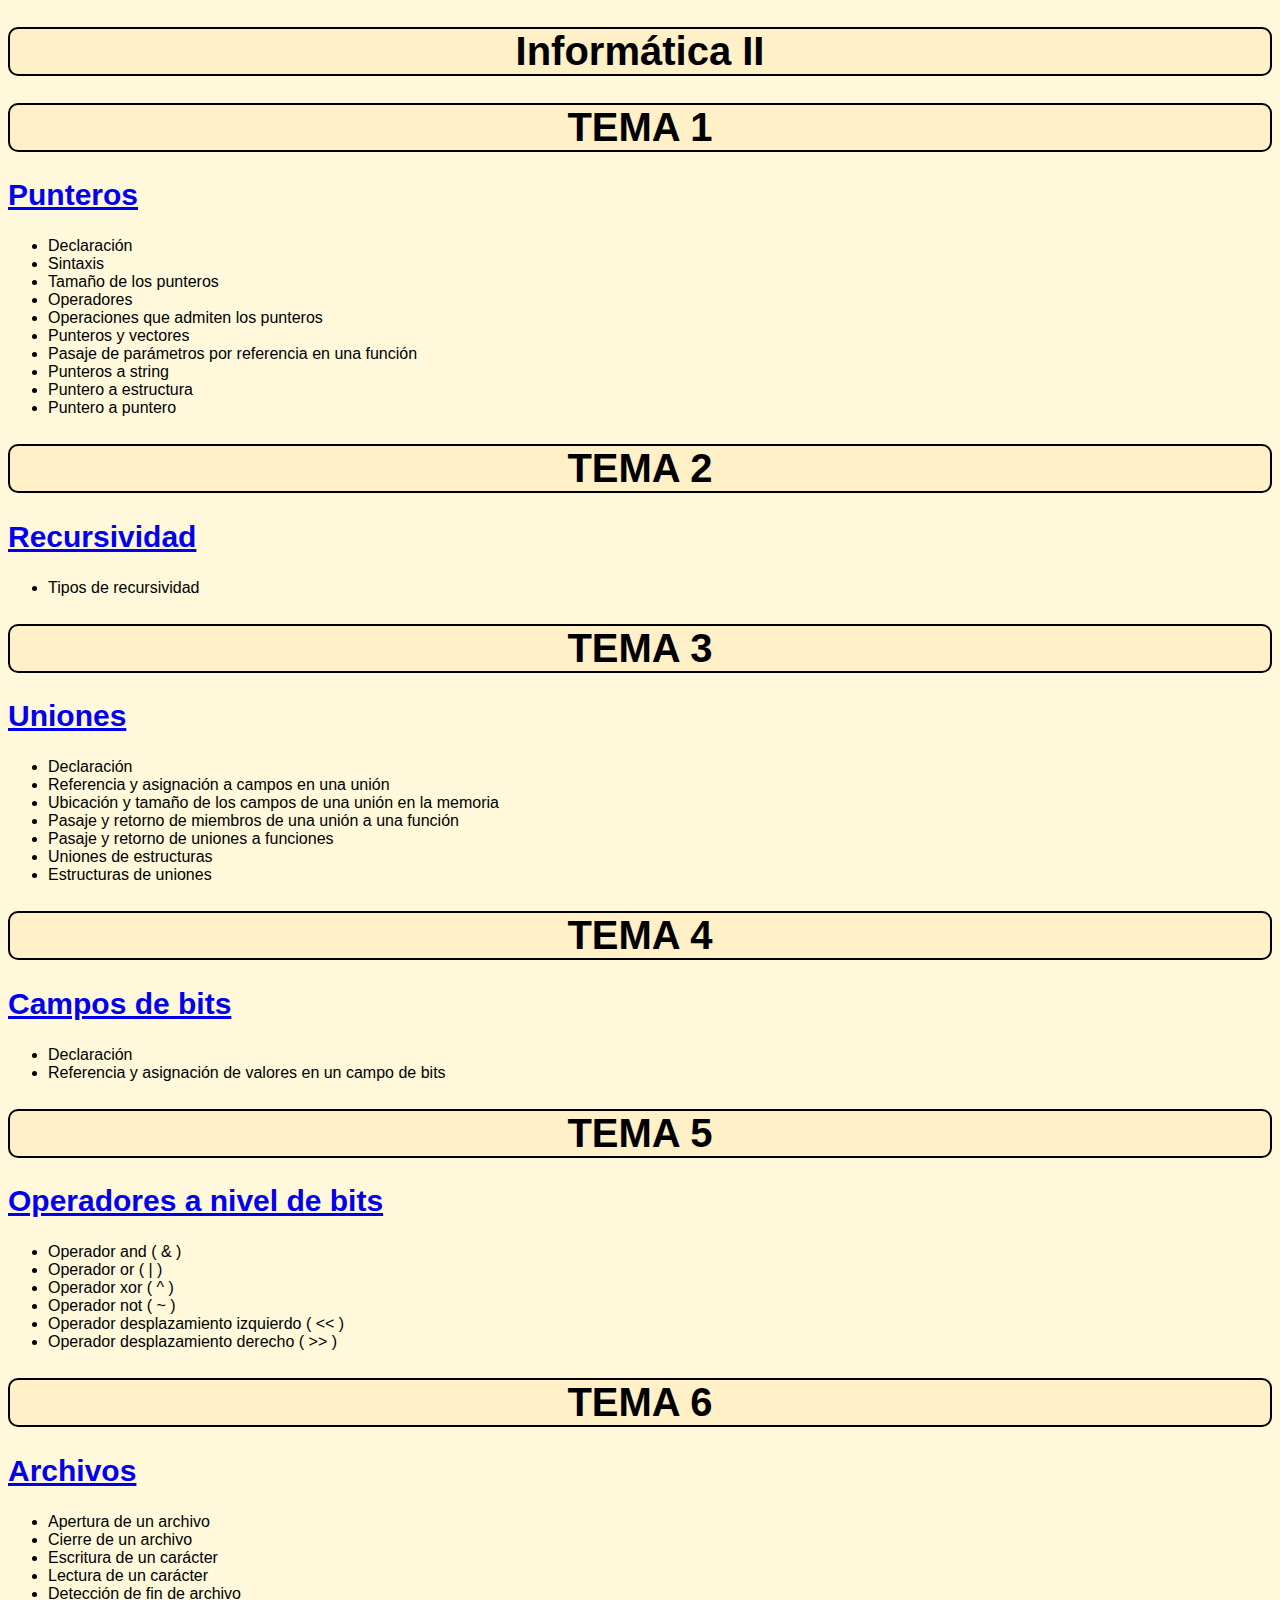
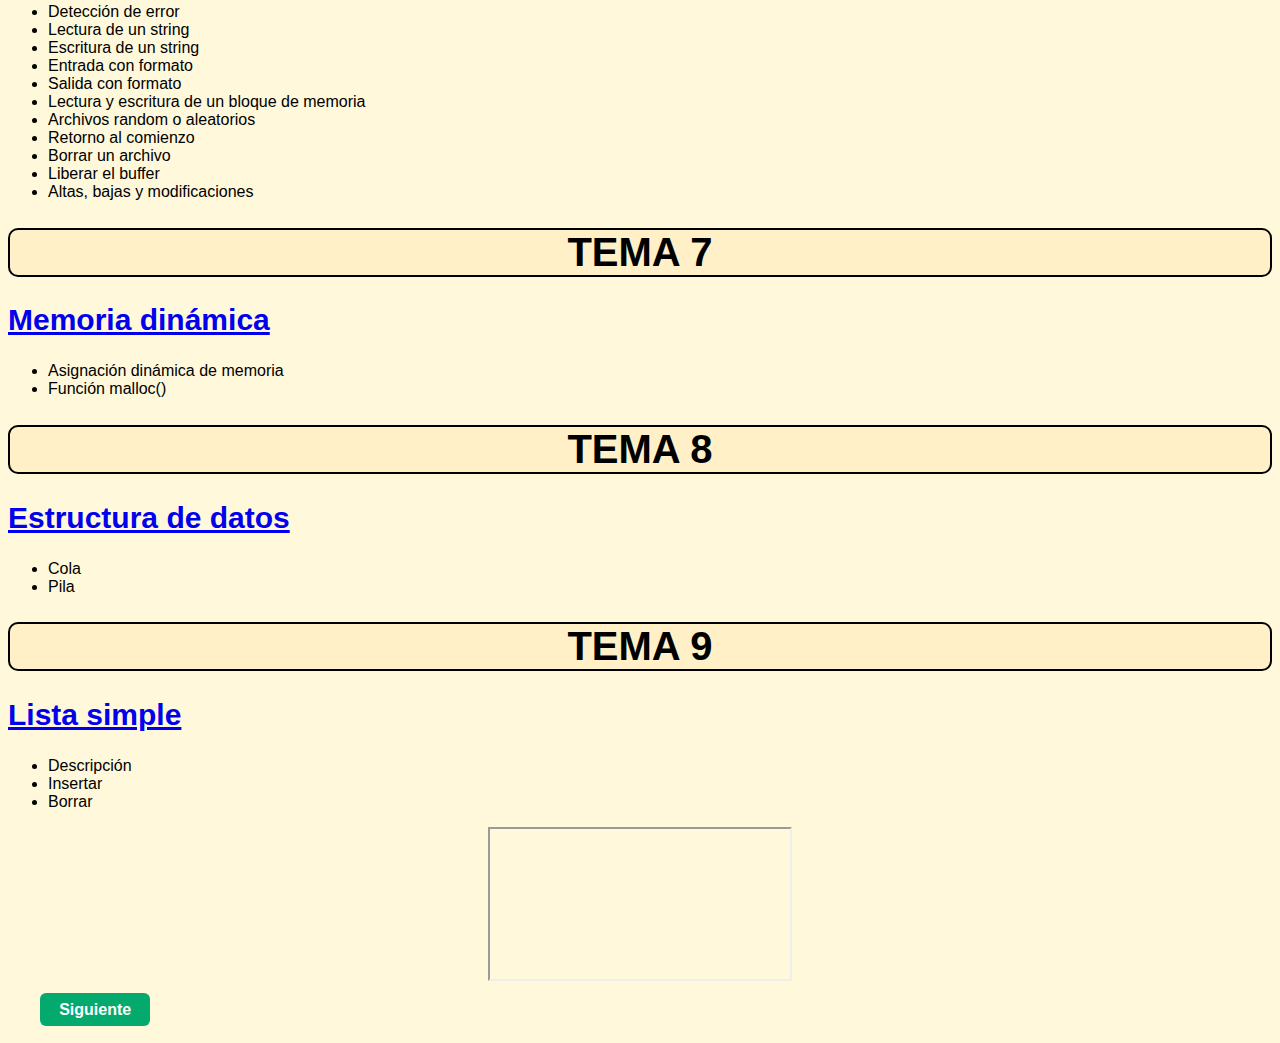
<file: index.html>
<!DOCTYPE html>
<html lang="es">
<head>
  <meta charset="UTF-8">
  <meta name="viewport" content="width=device-width, initial-scale=1.0">
  <title>Informática II</title>
  <link rel="stylesheet" href="css/style.css">
  <link rel="stylesheet" href="css/prism.css">
</head>
<body>

<header>
    <div class="container">
        <h1>Informática II</h1>
    </div>
</header>

<main>
    <div class="container">
        <h1>TEMA 1</h1>
            <h2><a href="punteros.html">Punteros</a></h2>          
                <ul>
                    <li>Declaración          
                    <li>Sintaxis</li>          
                    <li>Tamaño de los punteros</li>        
                    <li>Operadores</li>          
                    <li>Operaciones que admiten los punteros</li>      
                    <li>Punteros y vectores</li>         
                    <li>Pasaje de parámetros por referencia en una función</li>    
                    <li>Punteros a string</li>         
                    <li>Puntero a estructura</li>         
                    <li>Puntero a puntero</li>
                </ul>         
        <h1>TEMA 2</h1>
            <h2><a href="recursividad.html">Recursividad</a></h2>
                <ul>
                    <li>Tipos de recursividad</li>
                </ul>

        <h1>TEMA 3</h1>
            <h2><a href="union.html">Uniones</a></h2>
                <ul>
                    <li>Declaración</li>
                    <li>Referencia y asignación a campos en una unión</li>
                    <li>Ubicación y tamaño de los campos de una unión en la memoria</li>
                    <li>Pasaje y retorno de miembros de una unión a una función</li>
                    <li>Pasaje y retorno de uniones a funciones</li>
                    <li>Uniones de estructuras </li>
                    <li>Estructuras de uniones</li>
                </ul>

        <h1>TEMA 4</h1>
            <h2><a href="campos.html">Campos de bits</a></h2>
                <ul>
                    <li>Declaración</li>
                    <li>Referencia y asignación de valores en un campo de bits</li>
                </ul>

        <h1>TEMA 5</h1>
            <h2><a href="bitwise.html">Operadores a nivel de bits</a></h2>
                <ul>
                    <li>Operador and ( & )</li>
                    <li>Operador or ( | )</li>
                    <li>Operador xor ( ^ )</li>
                    <li>Operador not ( ~ )</li>
                    <li>Operador desplazamiento izquierdo ( << )</li>
                    <li>Operador desplazamiento derecho ( >> )</li>
                </ul>

        <h1>TEMA 6</h1>
            <h2><a href="archivos.html">Archivos</a></h2>
                <ul>
                    <li>Apertura de un archivo</li>
                    <li>Cierre de un archivo</li>
                    <li>Escritura de un carácter</li>
                    <li>Lectura de un carácter</li>
                    <li>Detección de fin de archivo</li>
                    <li>Detección de error</li>
                    <li>Lectura de un string</li>
                    <li>Escritura de un string</li>
                    <li>Entrada con formato</li>
                    <li>Salida con formato</li>
                    <li>Lectura y escritura de un bloque de memoria</li>
                    <li>Archivos random o aleatorios</li>
                    <li>Retorno al comienzo</li>
                    <li>Borrar un archivo</li>
                    <li>Liberar el buffer</li>
                    <li>Altas, bajas y modificaciones</li>
                </ul>

        <h1>TEMA 7</h1>
            <h2><a href="memoria.html">Memoria dinámica</a></h2>
                <ul>
                    <li>Asignación dinámica de memoria</li>
                    <li>Función malloc()</li> 
                </ul>

        <h1>TEMA 8</h1>
            <h2><a href="estructura.html">Estructura de datos</a></h2>
                <ul>
                    <li>Cola</li>
                    <li>Pila</li>
                </ul>
        
        <div>
        <h1>TEMA 9</h1>
            <h2><a href="lista.html">Lista simple</a></h2>
                <ul>
                    <li>Descripción</li>
                    <li>Insertar</li>
                    <li>Borrar</li>
                </ul>
        
        <div style="text-align: center;">
            <iframe class="d">1wxKJX7HMA-Vj6L4W2HeD1zoITckVMgdD</iframe>
        </div>
    </div> 
</main>

<footer class="footer-nav">
  <div class="container">
    <a href="punteros.html" class="btn next">Siguiente</a>
  </div>
</footer>

<script src="js/prism.js"></script>
<script src="js/script.js"></script>

</body>
</html>
</file>
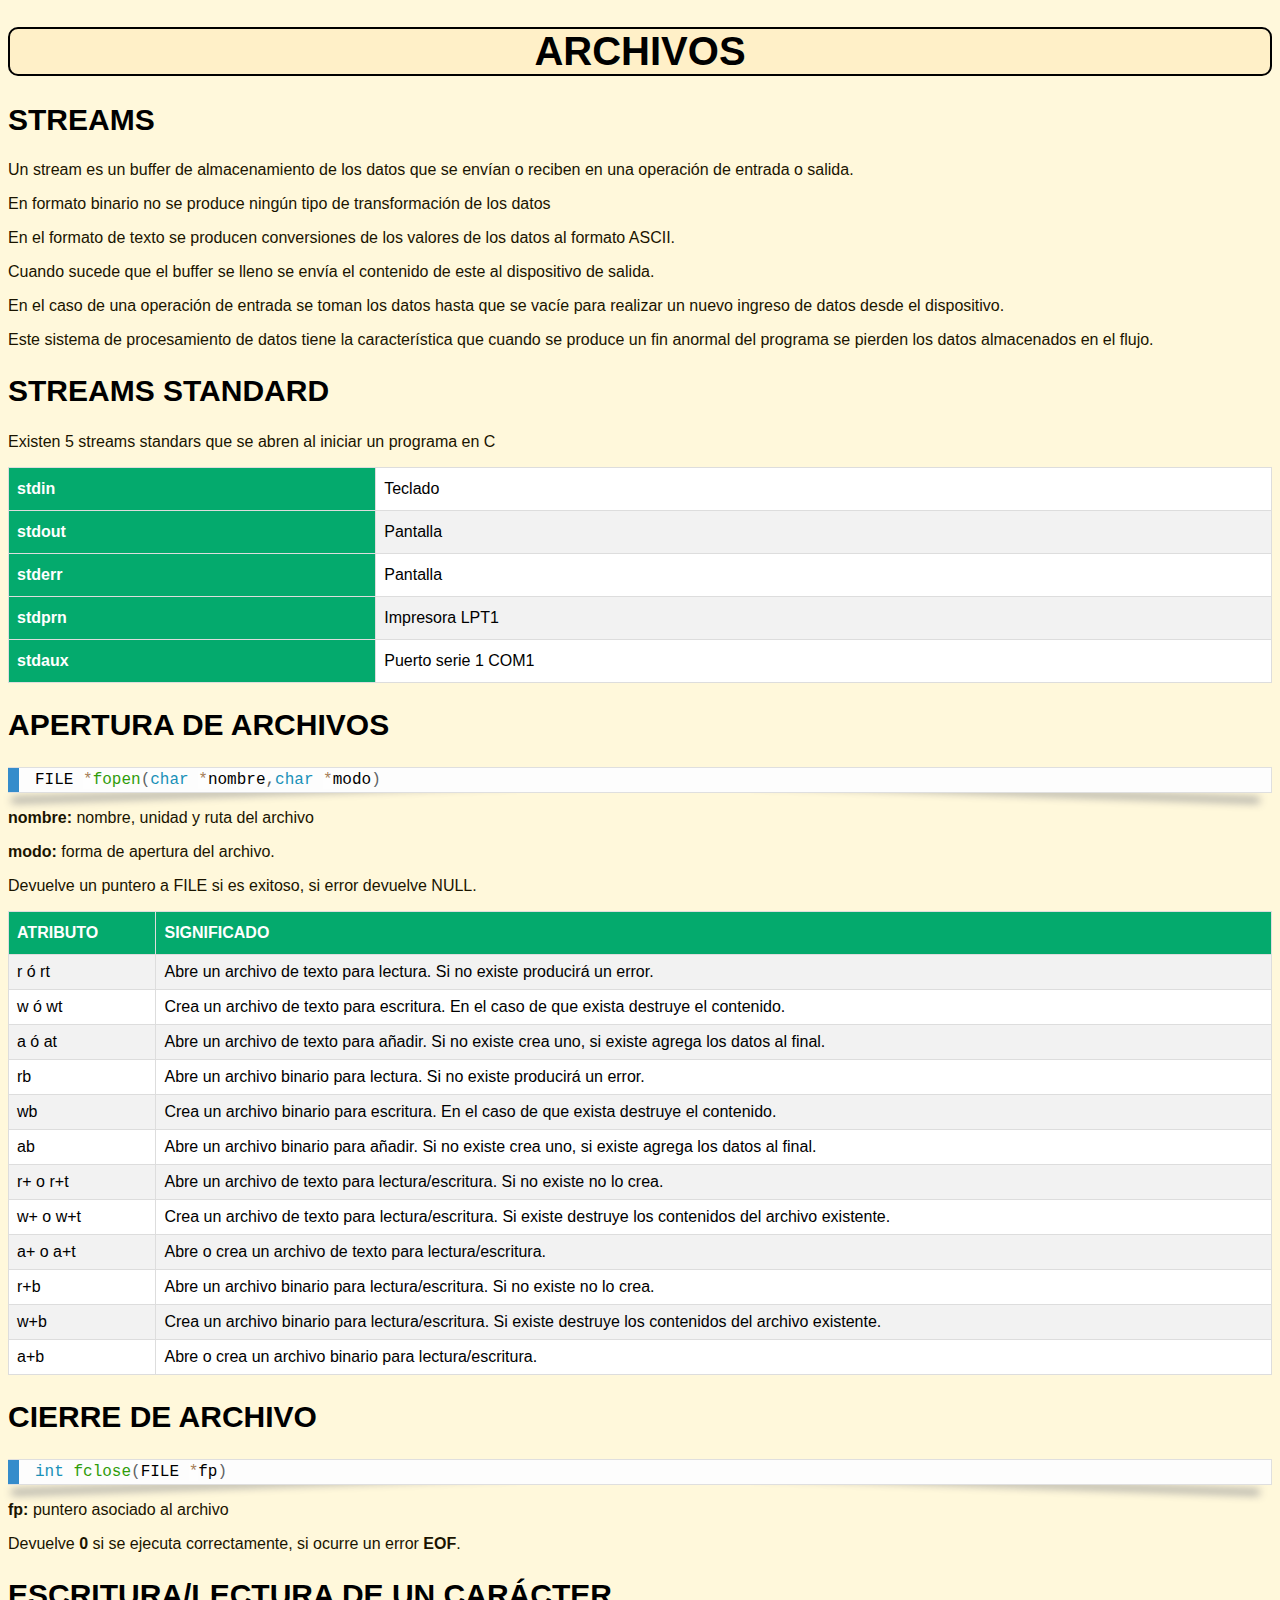
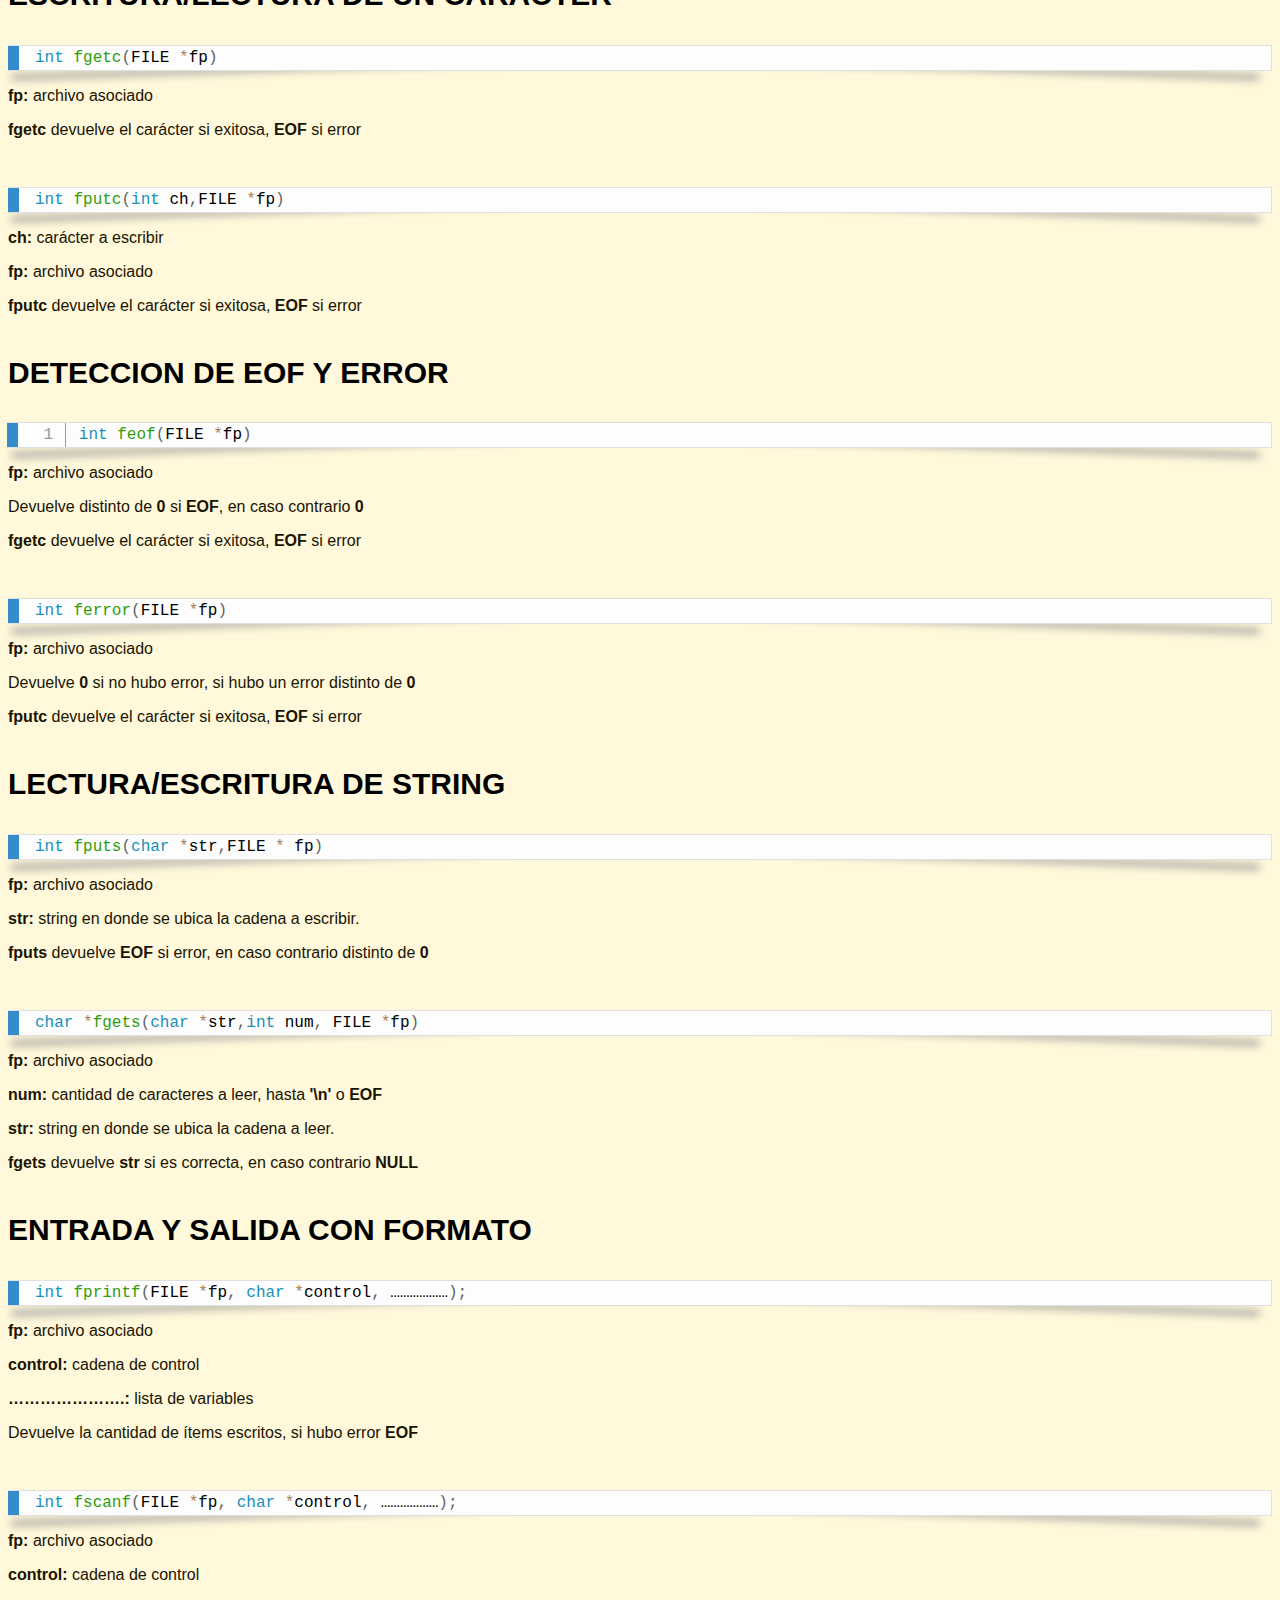
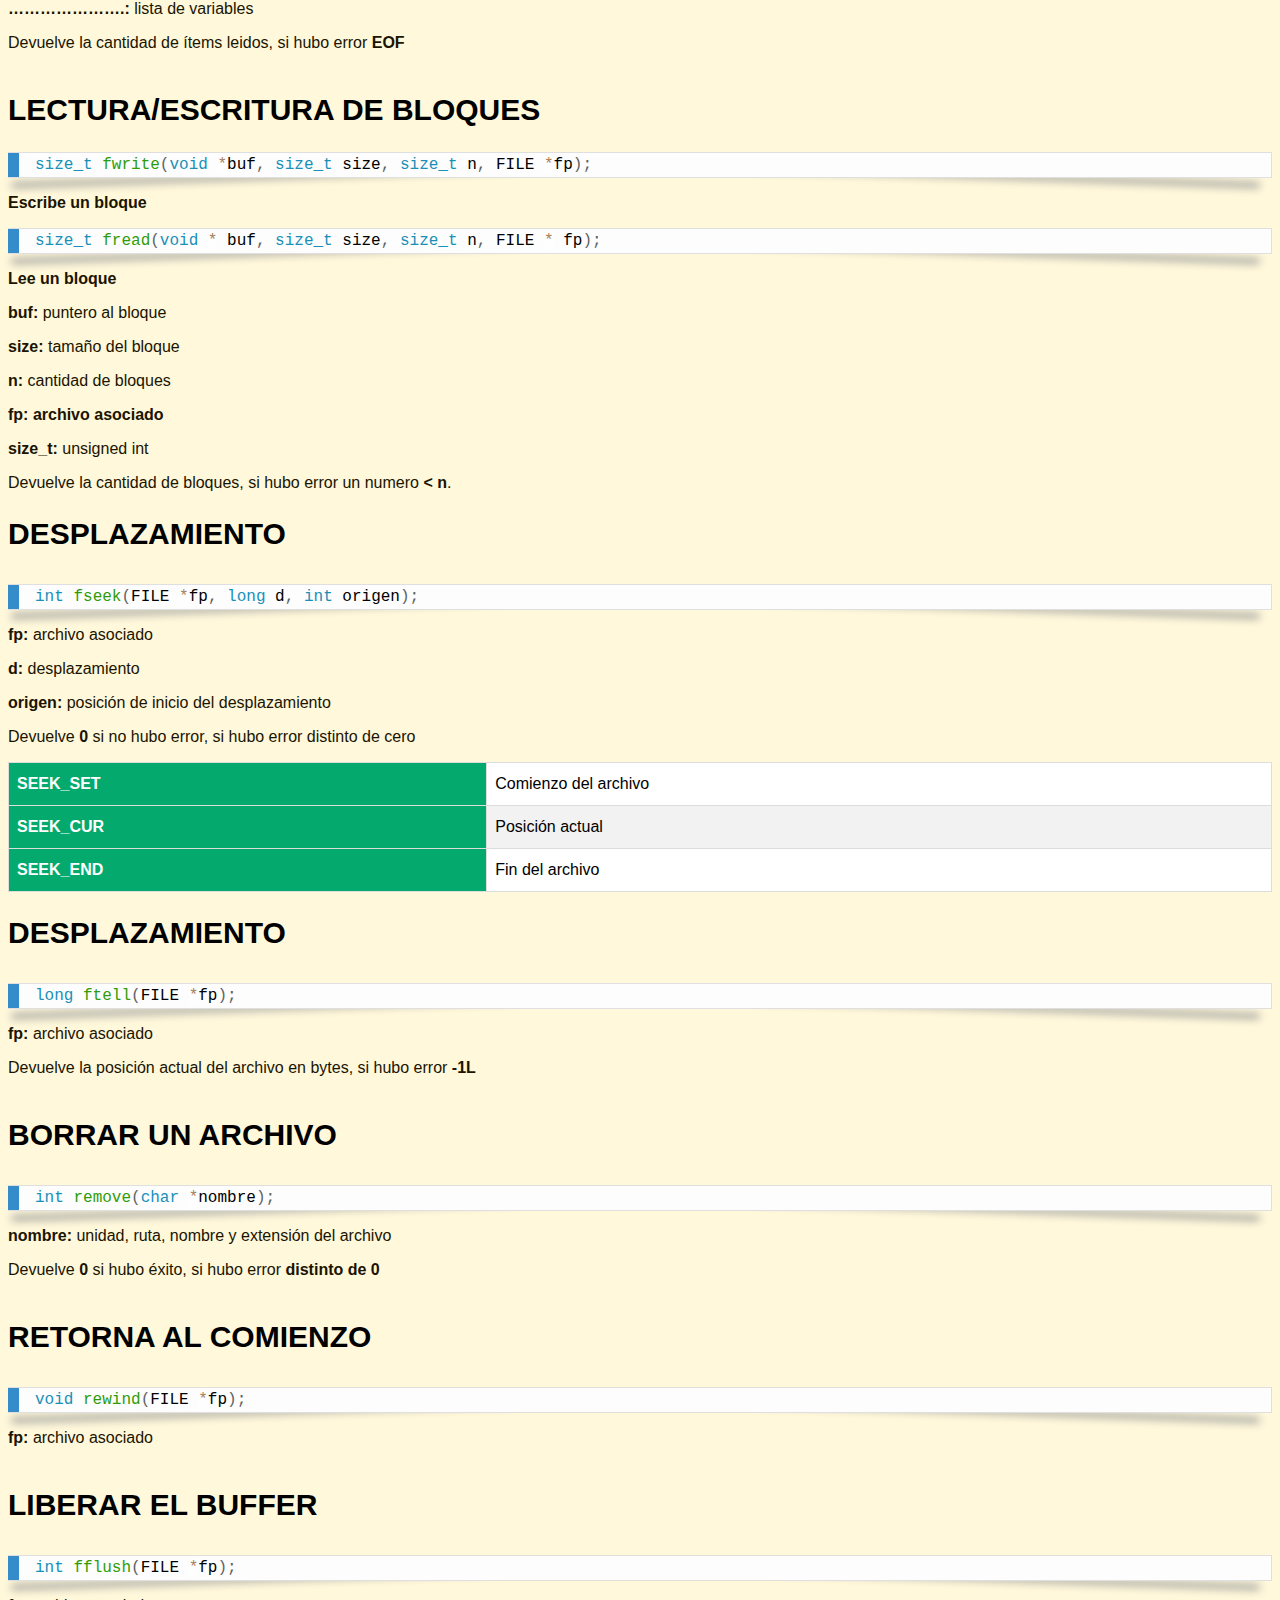
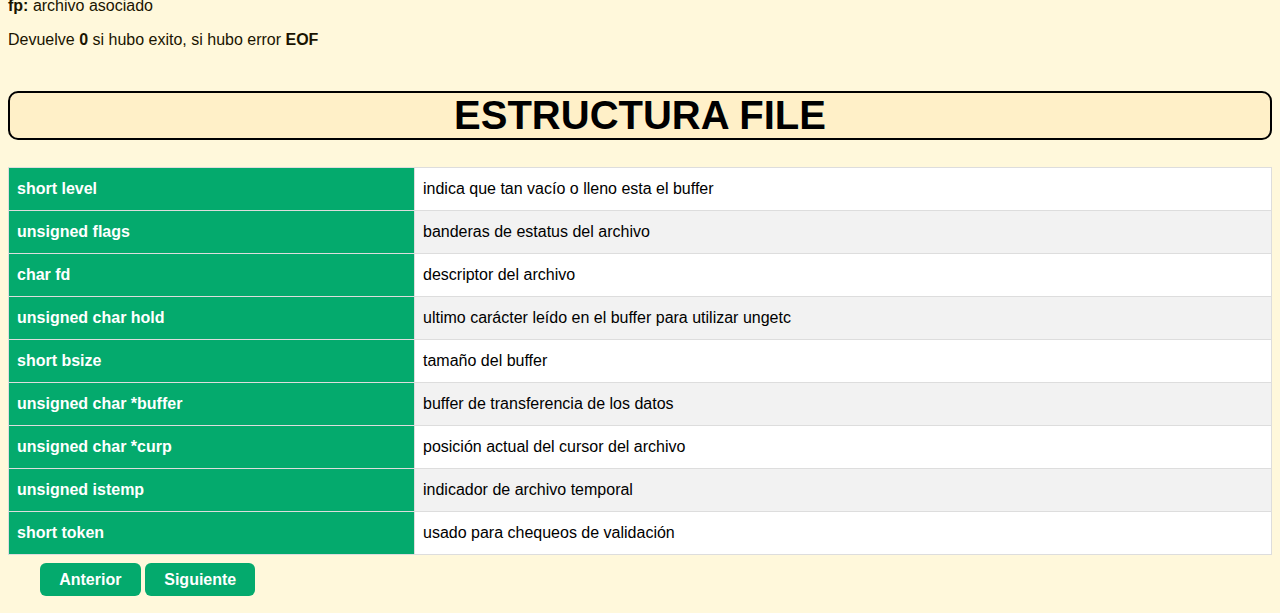
<file: archivos.html>
<!DOCTYPE html>
<html lang="es">
<head>
  <meta charset="UTF-8">
  <meta name="viewport" content="width=device-width, initial-scale=1.0">
  <title>Archivos</title>
  <meta name="author" content="Ing. Osvaldo M. Pini"/>
  <meta name="created" content="2003-09-03T23:16:14.932000000"/>
  <meta name="changedby" content="Ing. Osvaldo M. Pini"/>
  <meta name="changed" content="2009-10-21T10:57:32.750000000"/>
  <link rel="stylesheet" href="css/style.css">
  <link rel="stylesheet" href="css/prism.css">
</head>

<body>
<main>
  <div class="container">
<h1>ARCHIVOS</h1>

<h2>STREAMS</h2>

<p>Un stream es un buffer de almacenamiento de los datos que se envían o reciben en una operación de entrada o salida. </p>
<p>En formato binario no se produce ningún tipo de transformación de los datos </p>
<p>En el formato de texto se producen conversiones de los valores de los datos al formato ASCII. </p>
<p>Cuando sucede que el buffer se lleno se envía el contenido de este al dispositivo de salida. </p>
<p>En el caso de una operación de entrada se toman los datos hasta que se vacíe para realizar un nuevo ingreso de datos desde el dispositivo.</p>
<p>Este sistema de procesamiento de datos tiene la característica que cuando se produce un fin anormal del programa se pierden los datos almacenados en el flujo.</p>

<!--<p>Este almacenamiento se realiza tanto para manejar datos en formato binario o de texto. </p>
-->
<h2>STREAMS STANDARD</h2>

<p>Existen 5 streams standars que se abren al iniciar un programa en C</p>

<div class="tablecontainer">
<table>
  <tr>
    <th>stdin</th>
    <td>Teclado</td>
  </tr>
  <tr>
    <th>stdout</th>
    <td>Pantalla</td>
  </tr>
  <tr>
    <th>stderr</th>
    <td>Pantalla</td>
  </tr>
  <tr>
    <th>stdprn</th>
    <td>Impresora LPT1</td>
  </tr>
  <tr>
    <th>stdaux</th>
    <td>Puerto serie 1 COM1</td>
  </tr>
</table>
</div>


<h2>APERTURA DE ARCHIVOS</h2>

<pre><code class="language-c">
FILE *fopen(char *nombre,char *modo)
</code></pre>
<p><b>nombre:</b> nombre, unidad y ruta del archivo</p>
<p><b>modo:</b> forma de apertura del archivo.</p>
<p>Devuelve un puntero a FILE si es exitoso, si error devuelve NULL.</p>

<div class="tablecontainer">
<table>
  <tr>
    <th>ATRIBUTO</th>
    <th>SIGNIFICADO</th>
  </tr>
  <tr>
    <td>r ó rt</td>
    <td>Abre un archivo de texto para lectura. Si no existe producirá un error.</td>
  </tr>
  <tr>
    <td>w ó wt</td>
    <td>Crea un archivo de texto para escritura. En el caso de que exista destruye el contenido.</td>
  </tr>
  <tr>
    <td>a ó at</td>
    <td>Abre un archivo de texto para añadir. Si no existe crea uno, si existe agrega los datos al final.</td>
  </tr>
  <tr>
    <td>rb</td>
    <td>Abre un archivo binario para lectura. Si no existe producirá un error.</td>
  </tr>
  <tr>
    <td>wb</td>
    <td>Crea un archivo binario para escritura. En el caso de que exista destruye el contenido.</td>
  </tr>
  <tr>
    <td>ab</td>
    <td>Abre un archivo binario para añadir. Si no existe crea uno, si existe agrega los datos al final.</td>
  </tr>
  <tr>
    <td>r+ o r+t</td>
    <td>Abre un archivo de texto para lectura/escritura. Si no existe no lo crea.</td>
  </tr>
  <tr>
    <td>w+ o w+t</td>
    <td>Crea un archivo de texto para lectura/escritura. Si existe destruye los contenidos del archivo existente.</td>
  </tr>
  <tr>
    <td>a+ o a+t</td>
    <td>Abre o crea un archivo de texto para lectura/escritura.</td>
  </tr>
  <tr>
    <td>r+b</td>
    <td>Abre un archivo binario para lectura/escritura. Si no existe no lo crea.</td>
  </tr>
  <tr>
    <td>w+b</td>
    <td>Crea un archivo binario para lectura/escritura. Si existe destruye los contenidos del archivo existente.</td>
  </tr>
  <tr>
    <td>a+b</td>
    <td>Abre o crea un archivo binario para lectura/escritura.</td>
  </tr>
</table>
</div>


<h2>CIERRE DE ARCHIVO</h2>

<pre><code class="language-c">int fclose(FILE *fp)</code></pre>

<p><b>fp:</b> puntero asociado al archivo</p>

<p>Devuelve <strong>0</strong> si se ejecuta correctamente, si ocurre un error <strong>EOF</strong>.</p>


<h2>ESCRITURA/LECTURA DE UN CARÁCTER</h2>

<div class="op-grid no-img">
<div>
<pre><code class="language-c">int fgetc(FILE *fp)</code></pre>
<p><b>fp:</b> archivo asociado</p>
<p><b>fgetc</b> devuelve el carácter si exitosa, <b>EOF</b> si error</p>
</div>

<div>
<pre><code class="language-c">int fputc(int ch,FILE *fp)</code></pre>
<p><b>ch:</b> carácter a escribir</p>
<p><b>fp:</b> archivo asociado</p>
<p><b>fputc</b> devuelve el carácter si exitosa, <b>EOF</b> si error</p>
</div>
</div>


<h2>DETECCION DE EOF Y ERROR</h2>

<div class="op-grid no-img">

<div>
<pre class="line-numbers"><code class="language-c">int feof(FILE *fp)</code></pre>
<p><b>fp:</b> archivo asociado</p>
<p>Devuelve distinto de <b>0</b> si <b>EOF</b>, en caso contrario <strong>0</strong></p>
<p><b>fgetc</b> devuelve el carácter si exitosa, <b>EOF</b> si error</p>
</div>

<div>
<pre><code class="language-c">int ferror(FILE *fp)</code></pre>
<p><b>fp:</b> archivo asociado</p>
<p>Devuelve <b>0</b> si no hubo error, si hubo un error distinto de <b>0</b></p>
<p><b>fputc</b> devuelve el carácter si exitosa, <b>EOF</b> si error</p>
</div>

</div>


<h2>LECTURA/ESCRITURA DE STRING</h2>

<div class="op-grid no-img">

<div>
<pre><code class="language-c">int fputs(char *str,FILE * fp)</code></pre>
<p><b>fp:</b> archivo asociado</p>
<p><b>str:</b> string en donde se ubica la cadena a escribir.</p>
<p><b>fputs</b> devuelve <b>EOF</b> si error, en caso contrario distinto de <b>0</b></p>
</div>

<div>
<pre><code class="language-c">char *fgets(char *str,int num, FILE *fp)</code></pre>
<p><b>fp:</b> archivo asociado</p>
<p><b>num:</b> cantidad de caracteres a leer, hasta <b>'\n'</b> o <b>EOF</b></p>
<p><b>str:</b> string en donde se ubica la cadena a leer.</p>
<p><b>fgets</b> devuelve <b>str</b> si es correcta, en caso contrario <b>NULL</b></p>
</div>

</div>

<h2>ENTRADA Y SALIDA CON FORMATO</h2>

<div class="op-grid no-img">

<div>
<pre><code class="language-c">int fprintf(FILE *fp, char *control, ………………);</code></pre>
<p><b>fp:</b> archivo asociado</p>
<p><b>control:</b> cadena de control</p>
<p><b>………………….:</b> lista de variables</p>
<p>Devuelve la cantidad de ítems escritos, si hubo error <b>EOF</b></p>
</div>

<div>
<pre><code class="language-c">int fscanf(FILE *fp, char *control, ………………);</code></pre>
<p><b>fp:</b> archivo asociado</p>
<p><b>control:</b> cadena de control</p>
<p><b>………………….:</b> lista de variables</p>
<p>Devuelve la cantidad de ítems leidos, si hubo error <b>EOF</b></p>
</div>

</div>

<h2>LECTURA/ESCRITURA DE BLOQUES</h2>

<pre><code class="language-c">size_t fwrite(void *buf, size_t size, size_t n, FILE *fp);</code></pre>
<p><b>Escribe un bloque</b></p>

<pre><code class="language-c">size_t fread(void * buf, size_t size, size_t n, FILE * fp);</code></pre>
<p><b>Lee un bloque</b></p>
<div>
<p><b>buf:</b> puntero al bloque</p>
<p><b>size:</b> tamaño del bloque</p>
<p><b>n:</b> cantidad de bloques</p>
<p><b>fp: archivo asociado</b></p>
<p><b>size_t:</b> unsigned int</p>
<p>Devuelve la cantidad de bloques, si hubo error un numero <b>&lt; n</b>.</p>
</div>



<h2>DESPLAZAMIENTO</h2>

<div class="op-grid no-img">

<div>
<pre><code class="language-c">int fseek(FILE *fp, long d, int origen);</code></pre>
<p><b>fp:</b> archivo asociado</p>
<p><b>d:</b> desplazamiento</p>
<p><b>origen:</b> posición de inicio del desplazamiento</p>
<p>Devuelve <b>0</b> si no hubo error, si hubo error distinto de cero</p>
</div>

</div>

<div class="tablecontainer">
<table>
    <tr>
        <th>SEEK_SET</th>
        <td>Comienzo del archivo</td>
    </tr>
    <tr>
        <th>SEEK_CUR</th>
        <td>Posición actual</td>
    </tr>
    <tr>
        <th>SEEK_END</th>
        <td>Fin del archivo</td>
    </tr>
</table>
</div>


<h2>DESPLAZAMIENTO</h2>

<div class="op-grid no-img">

<div>
<pre><code class="language-c">long ftell(FILE *fp);</code></pre>
<p><b>fp:</b> archivo asociado</p>
<p>Devuelve la posición actual del archivo en bytes, si hubo error <b>-1L</b></p>
</div>

</div>

<h2>BORRAR UN ARCHIVO</h2>

<div class="op-grid no-img">

<div>
<pre><code class="language-c">int remove(char *nombre);</code></pre>
<p><b>nombre:</b> unidad, ruta, nombre y extensión del archivo</p>
<p>Devuelve <b>0</b> si hubo éxito, si hubo error <b>distinto de 0</b></p>
</div>

</div>


<h2>RETORNA AL COMIENZO</h2>

<div class="op-grid no-img">

<div>
<pre><code class="language-c">void rewind(FILE *fp);</code></pre>
<p><b>fp:</b> archivo asociado</p>
</div>

</div>

<h2>LIBERAR EL BUFFER</h2>

<div class="op-grid no-img">

<div>
<pre><code class="language-c">int fflush(FILE *fp);</code></pre>
<p><b>fp:</b> archivo asociado</p>
<p>Devuelve <b>0</b> si hubo exito, si hubo error <b>EOF</b></p>
</div>

</div>


<h1>ESTRUCTURA FILE</h1>

<div class="tablecontainer">
<table>
    <tr>
        <th>short level</th>
        <td>indica que tan vacío o lleno esta el buffer</td>
    </tr>
    <tr>
        <th>unsigned flags</th>
        <td>banderas de estatus del archivo</td>
    </tr>
    <tr>
        <th>char fd</th>
        <td>descriptor del archivo</td>
    </tr>
    <tr>
        <th>unsigned char hold</th>
        <td>ultimo carácter leído en el buffer para utilizar ungetc</td>
    </tr>
    <tr>
        <th>short bsize</th>
        <td>tamaño del buffer</td>
    </tr>
    <tr>
        <th>unsigned char *buffer</th>
        <td>buffer de transferencia de los datos</td>
    </tr>
    <tr>
        <th>unsigned char *curp</th>
        <td>posición actual del cursor del archivo</td>
    </tr>
    <tr>
        <th>unsigned istemp</th>
        <td>indicador de archivo temporal</td>
    </tr>
    <tr>
        <th>short token</th>
        <td>usado para chequeos de validación</td>
    </tr>
</table>
</div>
</div>
</main>

<footer class="footer-nav">
  <div class="container">
  <a href="union.html" class="btn">Anterior</a>
  <a href="memoria.html" class="btn">Siguiente</a>
  </div>
</footer>

<script src="js/prism.js"></script>

</body>
</html>
</file>
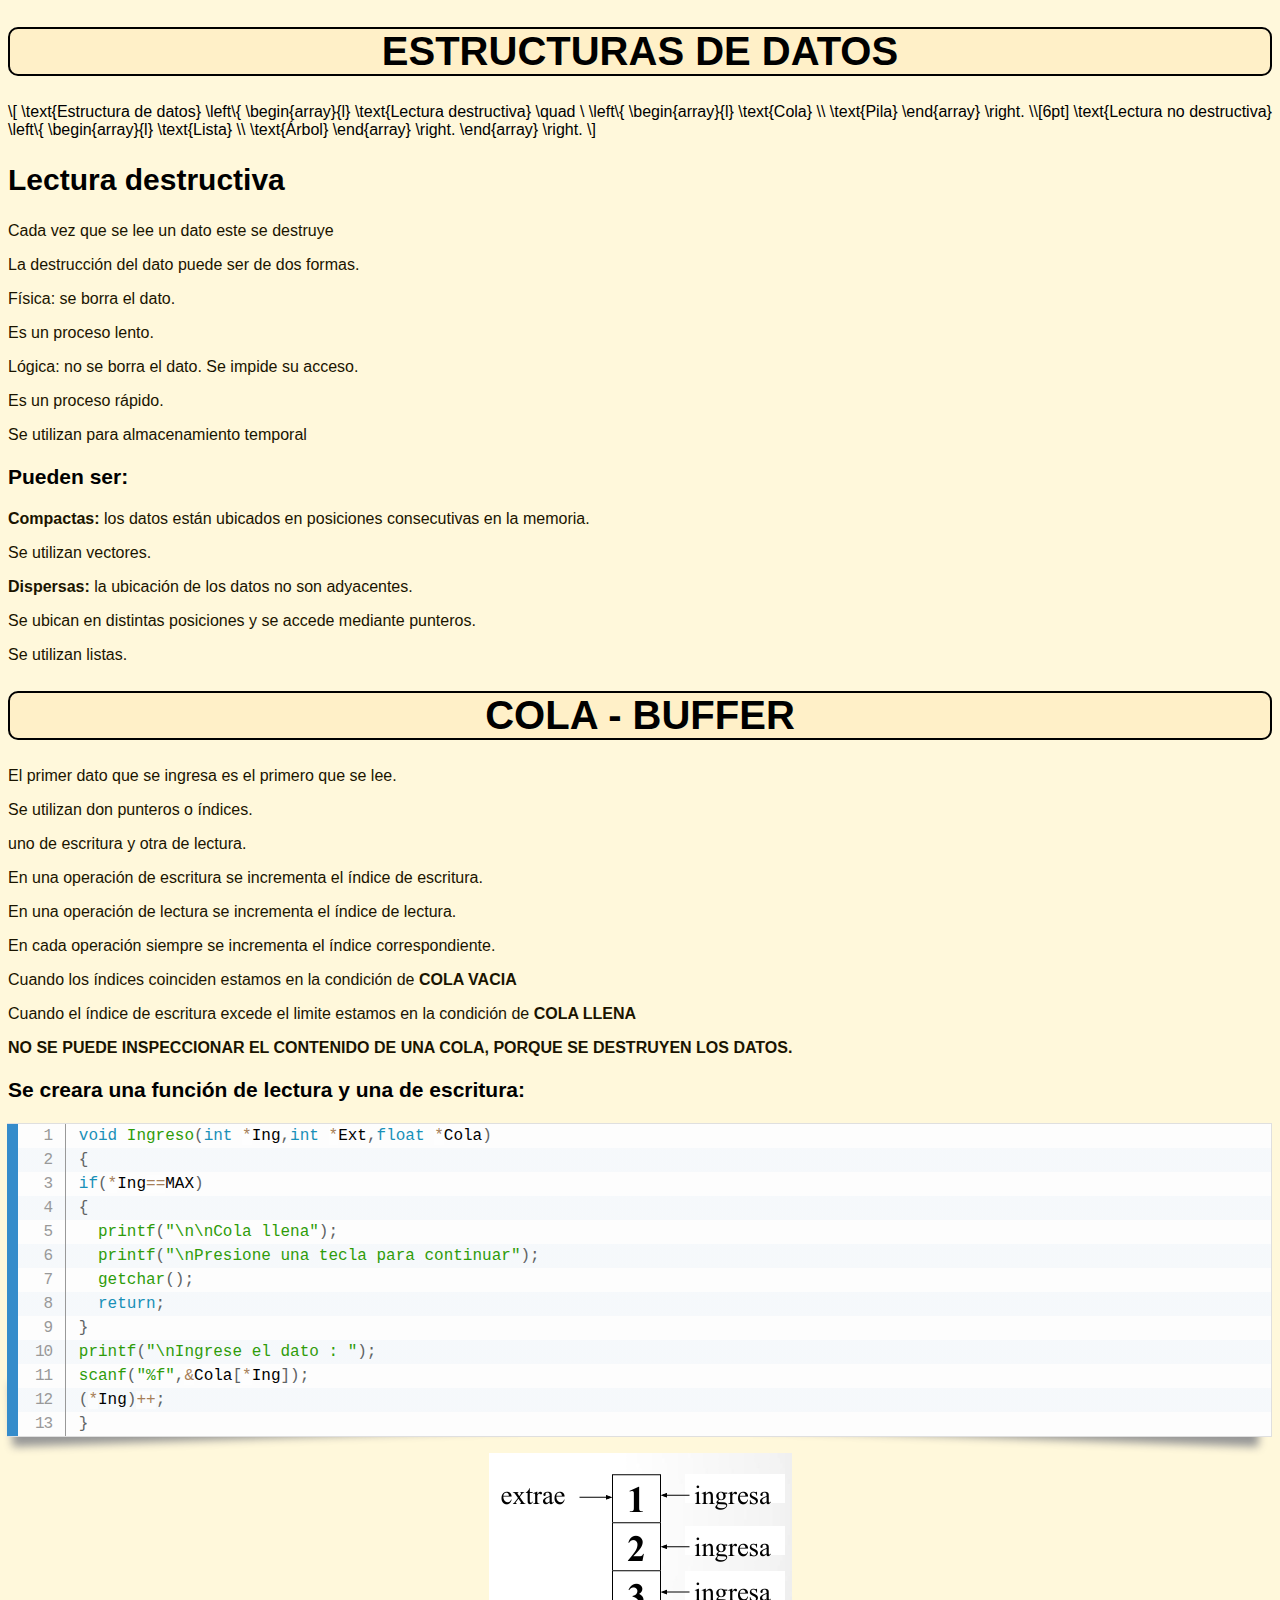
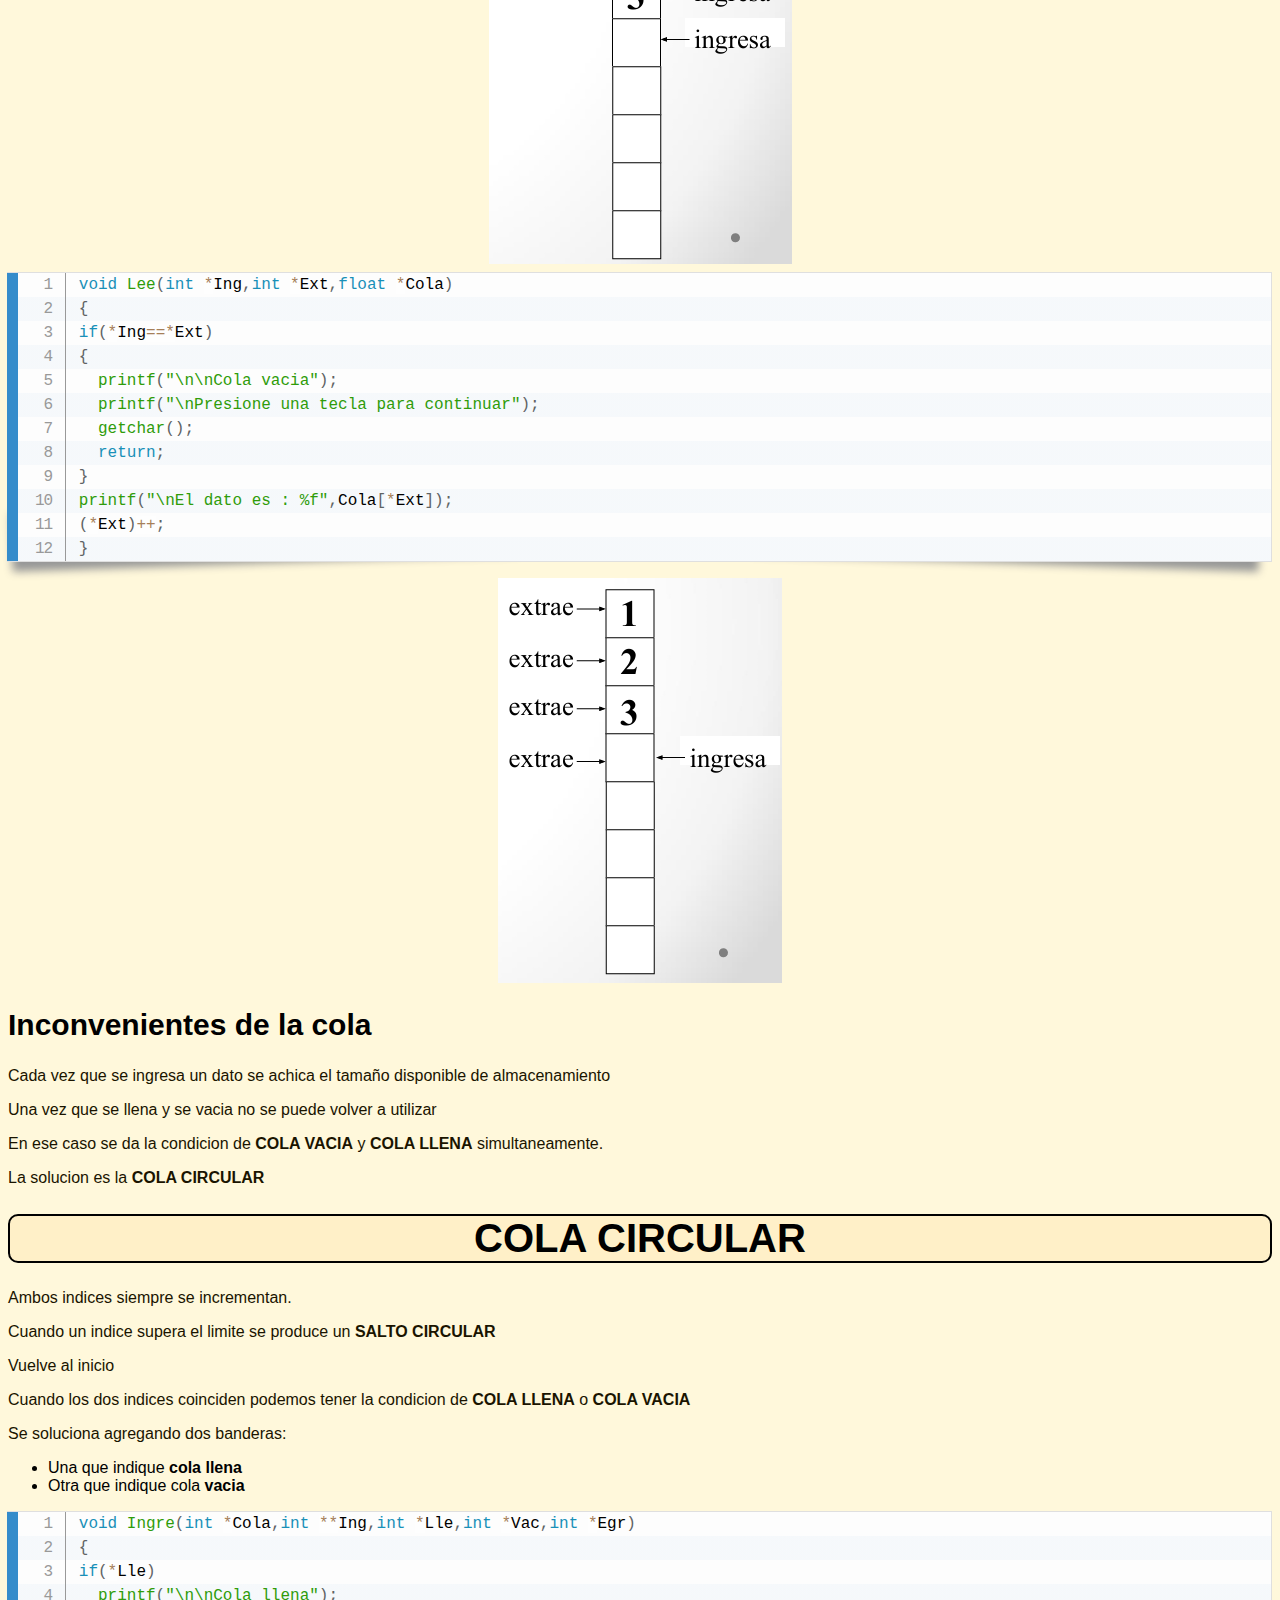
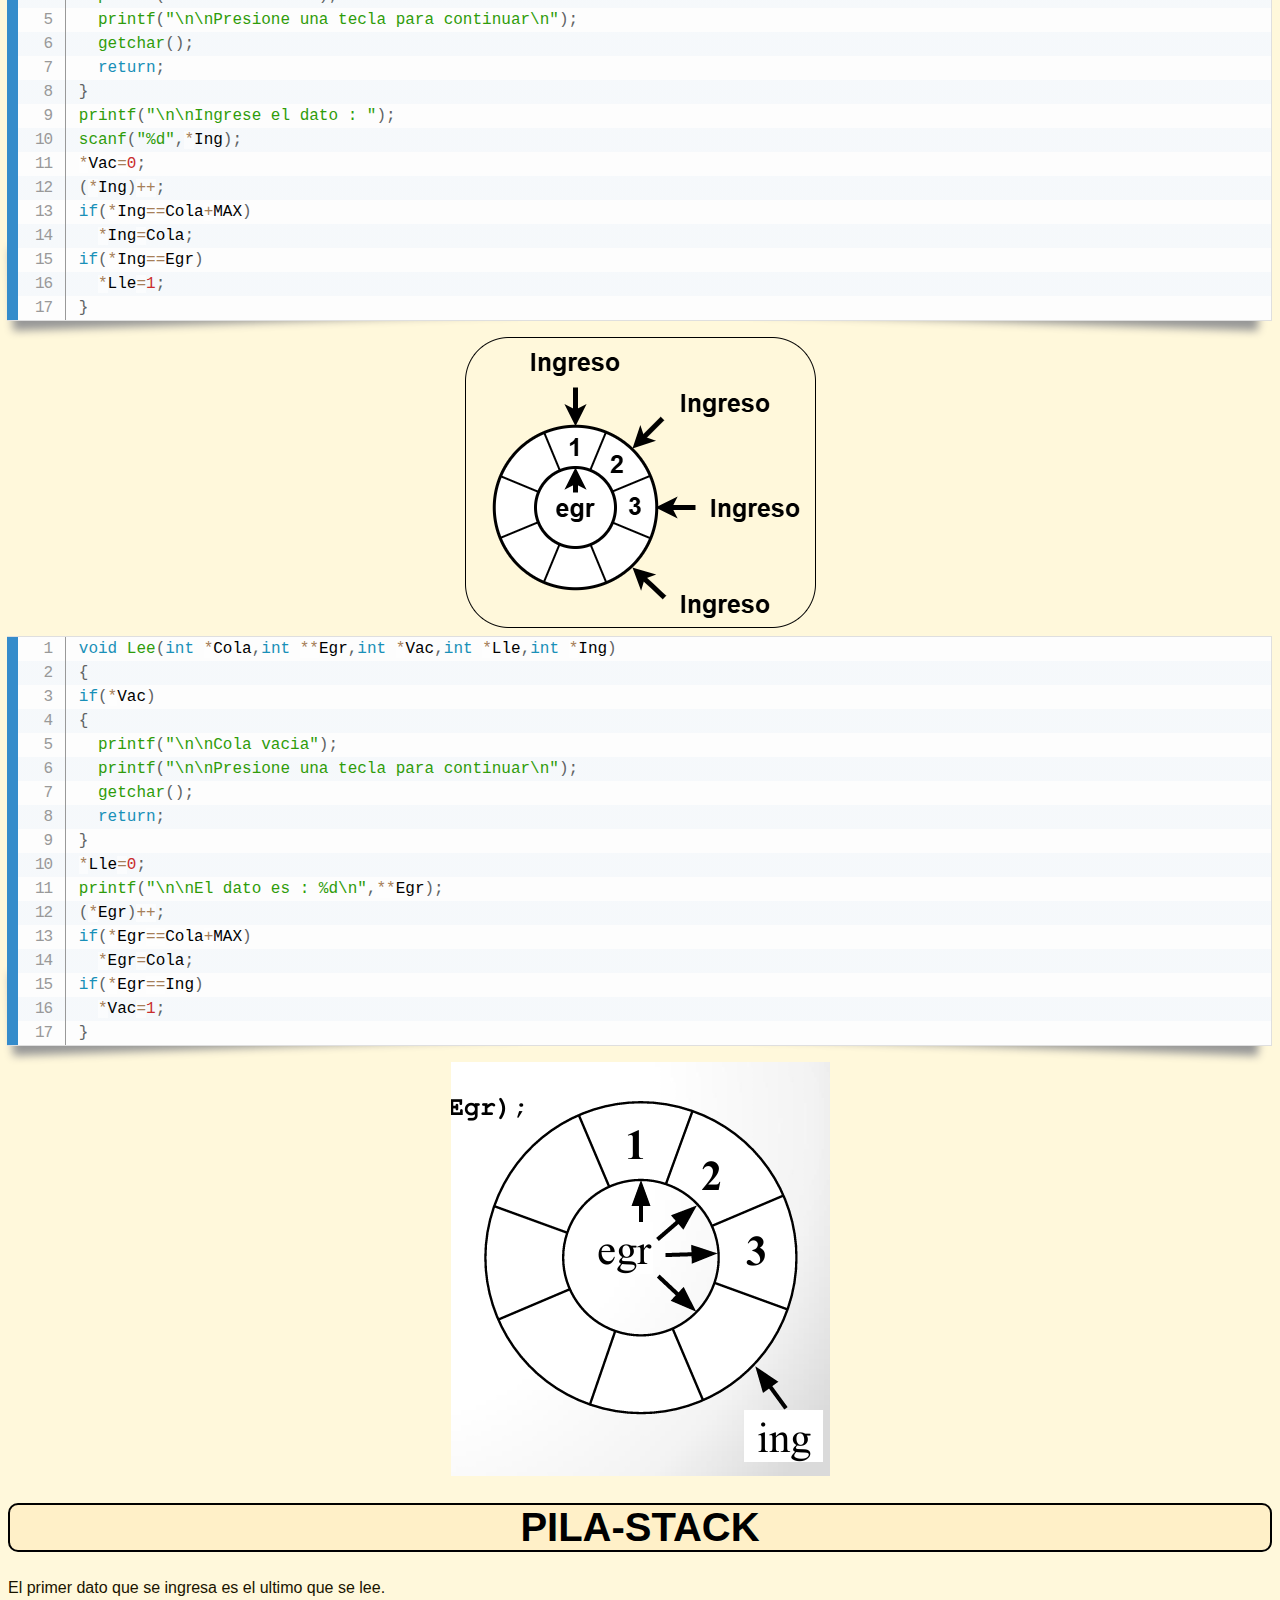
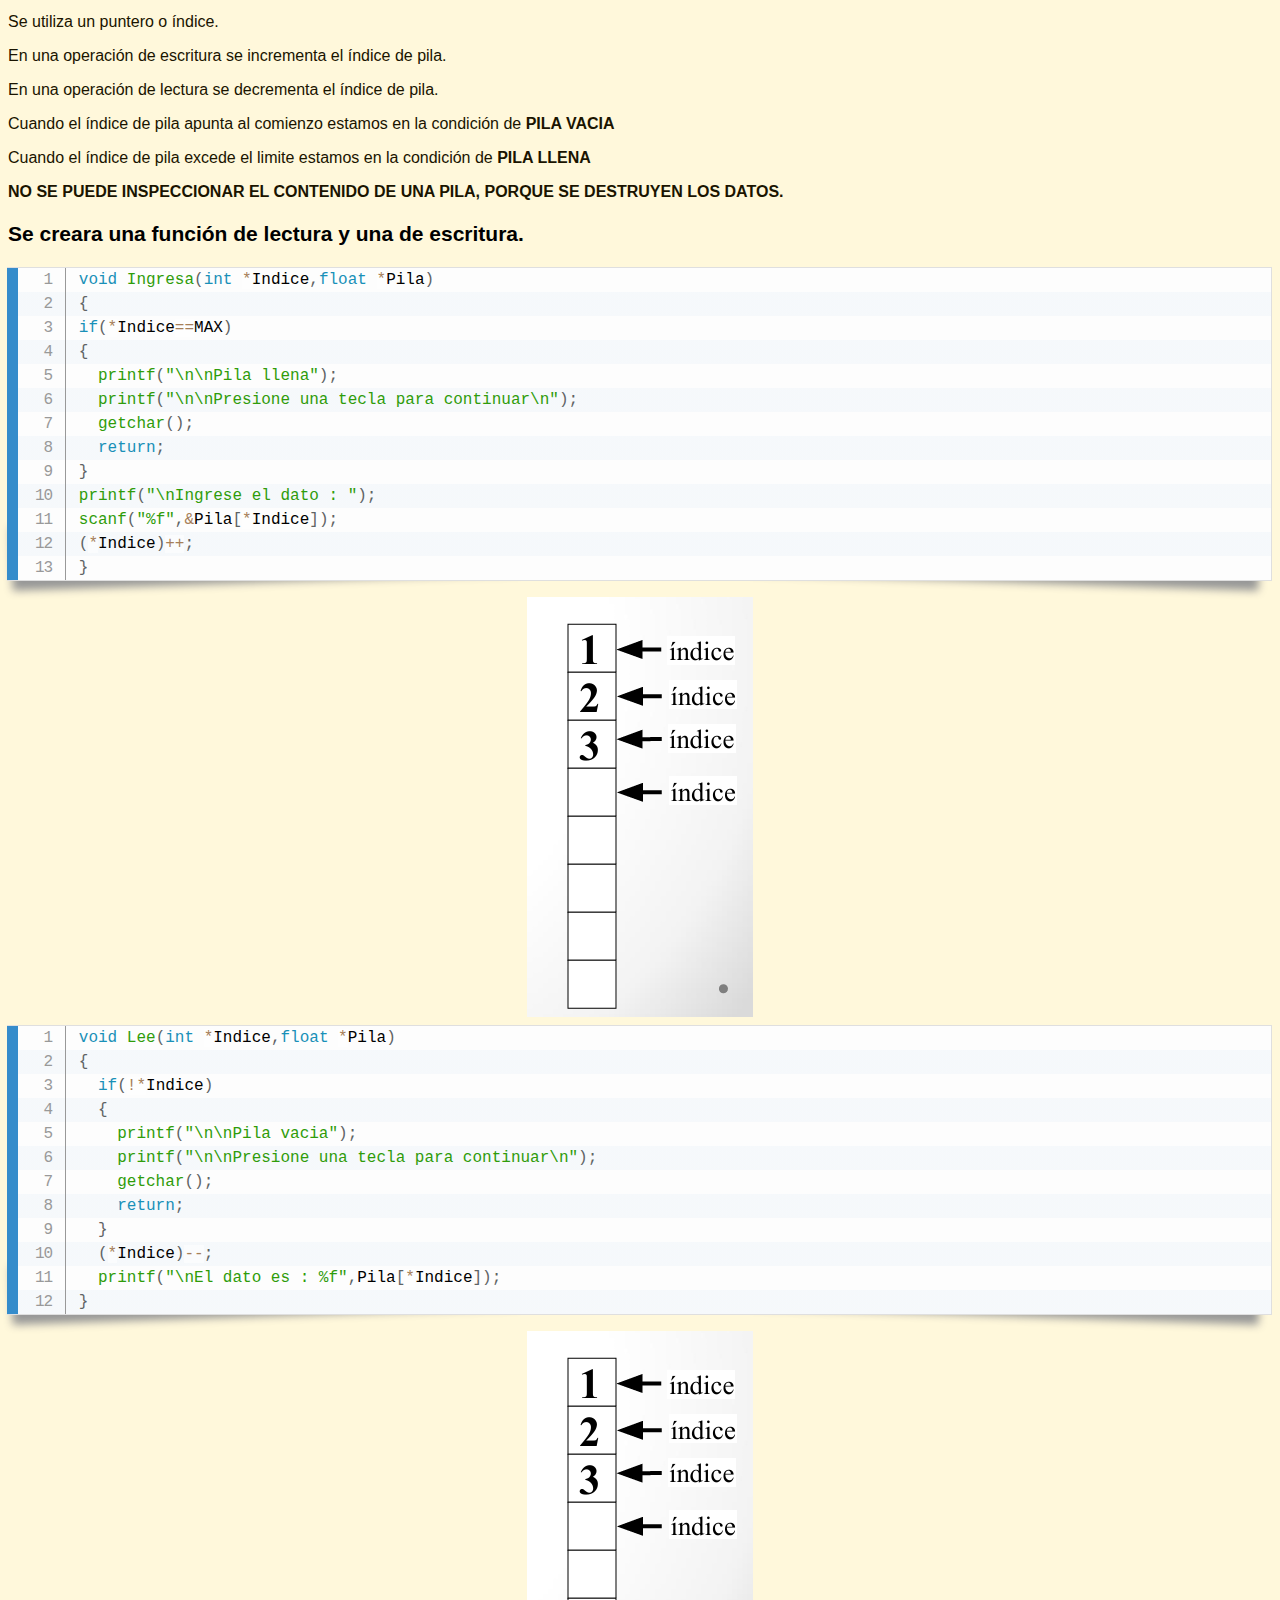
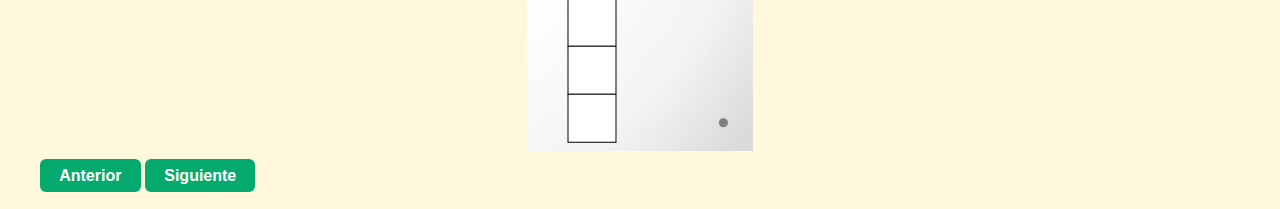
<file: estructura.html>
<!DOCTYPE html>
<html lang="es">
<head>
  <meta charset="UTF-8">
  <meta name="viewport" content="width=device-width, initial-scale=1.0">
  <title>Estructura de datos</title>
  <meta name="author" content="Ing. Osvaldo M. Pini"/>
  <meta name="created" content="1999-07-22T18:46:53.060000000"/>
  <meta name="changed" content="2026-01-09T15:17:45.026083650"/>
  <link rel="stylesheet" href="css/style.css">
  <link rel="stylesheet" href="css/prism.css">
</head>
<body>
<main>
  <div class="container">
<h1>ESTRUCTURAS DE DATOS</h1>

\[
\text{Estructura de datos} \left\{
\begin{array}{l}
  \text{Lectura destructiva} \quad \ \left\{
  \begin{array}{l}
    \text{Cola} \\
    \text{Pila}
  \end{array}
  \right. \\[6pt]

  \text{Lectura no destructiva} \left\{
  \begin{array}{l}
    \text{Lista} \\
    \text{Árbol}
  \end{array}
  \right.
\end{array}
\right.
\]



<h2>Lectura destructiva</h2>

<p>Cada vez que se lee un dato este se destruye</p>

<p>La destrucción del dato puede ser de dos formas.</p>

<p>Física: se borra el dato.</p>

<p>Es un proceso lento.</p>

<p>Lógica: no se borra el dato. Se impide su acceso.</p>

<p>Es un proceso rápido.</p>

<p>Se utilizan para almacenamiento temporal</p>



<h3>Pueden ser:</h3>

<p><b>Compactas:</b> los datos están ubicados en posiciones consecutivas en la memoria.</p>

<p>Se utilizan vectores.</p>

<p><b>Dispersas:</b> la ubicación de los datos no son adyacentes. </p>

<p>Se ubican en distintas posiciones y se accede mediante punteros.</p>

<p>Se utilizan listas.</p>



<h1>COLA - BUFFER</h1>

<p>El primer dato que se ingresa es el primero que se lee.</p>

<p>Se utilizan don punteros o índices.</p>

<p>uno de escritura y otra de lectura.</p>

<p>En una operación de escritura se incrementa el índice de escritura.</p>

<p>En una operación de lectura se incrementa el índice de lectura.</p>

<p>En cada operación siempre se incrementa el índice correspondiente.</p>



<p>Cuando los índices coinciden estamos en la condición de <b>COLA VACIA</b></p>

<p>Cuando el índice de escritura excede el limite estamos en la condición de <b>COLA LLENA</b></p>

<p><strong>NO SE PUEDE INSPECCIONAR EL CONTENIDO DE UNA COLA, PORQUE SE DESTRUYEN LOS DATOS.</strong></p>

<h3>Se creara una función de lectura y una de escritura:</h3>

<pre class="line-numbers"><code class="language-c">
void Ingreso(int *Ing,int *Ext,float *Cola)
{
if(*Ing==MAX)
{
  printf(&quot;\n\nCola llena&quot;);
  printf(&quot;\nPresione una tecla para continuar&quot;);
  getchar();
  return;
}
printf(&quot;\nIngrese el dato : &quot;);
scanf(&quot;%f&quot;,&amp;Cola[*Ing]);
(*Ing)++;
}
</code></pre>
<img class="img-center" src="img/0035.png" alt="Ingreso">


<pre class="line-numbers"><code class="language-c">
void Lee(int *Ing,int *Ext,float *Cola)
{
if(*Ing==*Ext)
{
  printf(&quot;\n\nCola vacia&quot;);
  printf(&quot;\nPresione una tecla para continuar&quot;);
  getchar();
  return;
}
printf(&quot;\nEl dato es : %f&quot;,Cola[*Ext]);
(*Ext)++;
}
</code></pre>
<img class="img-center" src="img/0036.png" alt="Lee">



<h2>Inconvenientes de la cola</h2>

<p>Cada vez que se ingresa un dato se achica el tamaño disponible de almacenamiento</p>

<p>Una vez que se llena y se vacia no se puede volver a utilizar</p>

<p>En ese caso se da la condicion de <b>COLA VACIA</b> y <b>COLA LLENA</b> simultaneamente.</p>

<p>La solucion es la <b>COLA CIRCULAR</b></p>

<h1>COLA CIRCULAR</h1>

<p>Ambos indices siempre se incrementan.</p>

<p>Cuando un indice supera el limite se produce un <b>SALTO CIRCULAR</b></p>

<p>Vuelve al inicio</p>

<p>Cuando los dos indices coinciden podemos tener la condicion de <b>COLA LLENA</b> o <b>COLA VACIA</b></p>

<p>Se soluciona agregando dos banderas:</p>
<ul>
<li>Una que indique <b>cola llena</b></li>

<li>Otra que indique cola <b>vacia</b></li>
</ul>

<pre class="line-numbers"><code class="language-c">
void Ingre(int *Cola,int **Ing,int *Lle,int *Vac,int *Egr)
{
if(*Lle)
  printf(&quot;\n\nCola llena&quot;);
  printf(&quot;\n\nPresione una tecla para continuar\n&quot;);
  getchar();
  return;
}
printf(&quot;\n\nIngrese el dato : &quot;);
scanf(&quot;%d&quot;,*Ing);
*Vac=0;
(*Ing)++;
if(*Ing==Cola+MAX)
  *Ing=Cola;
if(*Ing==Egr)
  *Lle=1;
}
</code></pre>
<img class="img-center" src="img/0037.png" alt="Ingreso Egreso">


<pre class="line-numbers"><code class="language-c">
void Lee(int *Cola,int **Egr,int *Vac,int *Lle,int *Ing)
{
if(*Vac)
{
  printf(&quot;\n\nCola vacia&quot;);
  printf(&quot;\n\nPresione una tecla para continuar\n&quot;);
  getchar();
  return;
}
*Lle=0;
printf(&quot;\n\nEl dato es : %d\n&quot;,**Egr);
(*Egr)++;
if(*Egr==Cola+MAX)
  *Egr=Cola;
if(*Egr==Ing)
  *Vac=1;
}
</code></pre>
<img class="img-center" src="img/0038.png" alt="Lee ingreso egreso">



<h1>PILA-STACK</h1>

<p>El primer dato que se ingresa es el ultimo que se lee.</p>

<p>Se utiliza un puntero o índice.</p>

<p>En una operación de escritura se incrementa el índice de pila.</p>

<p>En una operación de lectura se decrementa el índice de pila.</p>



<p>Cuando el índice de pila apunta al comienzo estamos en la condición de <b>PILA VACIA</b></p>

<p>Cuando el índice de pila excede el limite estamos en la condición de <b>PILA LLENA</b></p>

<p><strong>NO SE PUEDE INSPECCIONAR EL CONTENIDO DE UNA PILA, PORQUE SE DESTRUYEN LOS DATOS.</strong></p>

<h3>Se creara una función de lectura y una de escritura. </h3>


<pre class="line-numbers"><code class="language-c">
void Ingresa(int *Indice,float *Pila)
{
if(*Indice==MAX)
{
  printf(&quot;\n\nPila llena&quot;);
  printf(&quot;\n\nPresione una tecla para continuar\n&quot;);
  getchar();
  return;
}
printf(&quot;\nIngrese el dato : &quot;);
scanf(&quot;%f&quot;,&amp;Pila[*Indice]);
(*Indice)++;
}
</code></pre>
<img class="img-center" src="img/0039.png" alt="Ingreso stack">


<pre class="line-numbers"><code class="language-c">
void Lee(int *Indice,float *Pila)
{
  if(!*Indice)
  {
    printf(&quot;\n\nPila vacia&quot;);
    printf(&quot;\n\nPresione una tecla para continuar\n&quot;);
    getchar();
    return;
  }
  (*Indice)--;
  printf(&quot;\nEl dato es : %f&quot;,Pila[*Indice]);
}
</code></pre>
<img class="img-center" src="img/0039.png" alt="Lectura stack">

</div>

</main>

<footer class="footer-nav">
  <div class="container">
  <a href="memoria.html" class="btn">Anterior</a>
  <a href="lista.html" class="btn">Siguiente</a>
  </div>
</footer>

<script src="js/prism.js"></script>
<script src="js/script.js"></script>

</body>
</html>
</file>
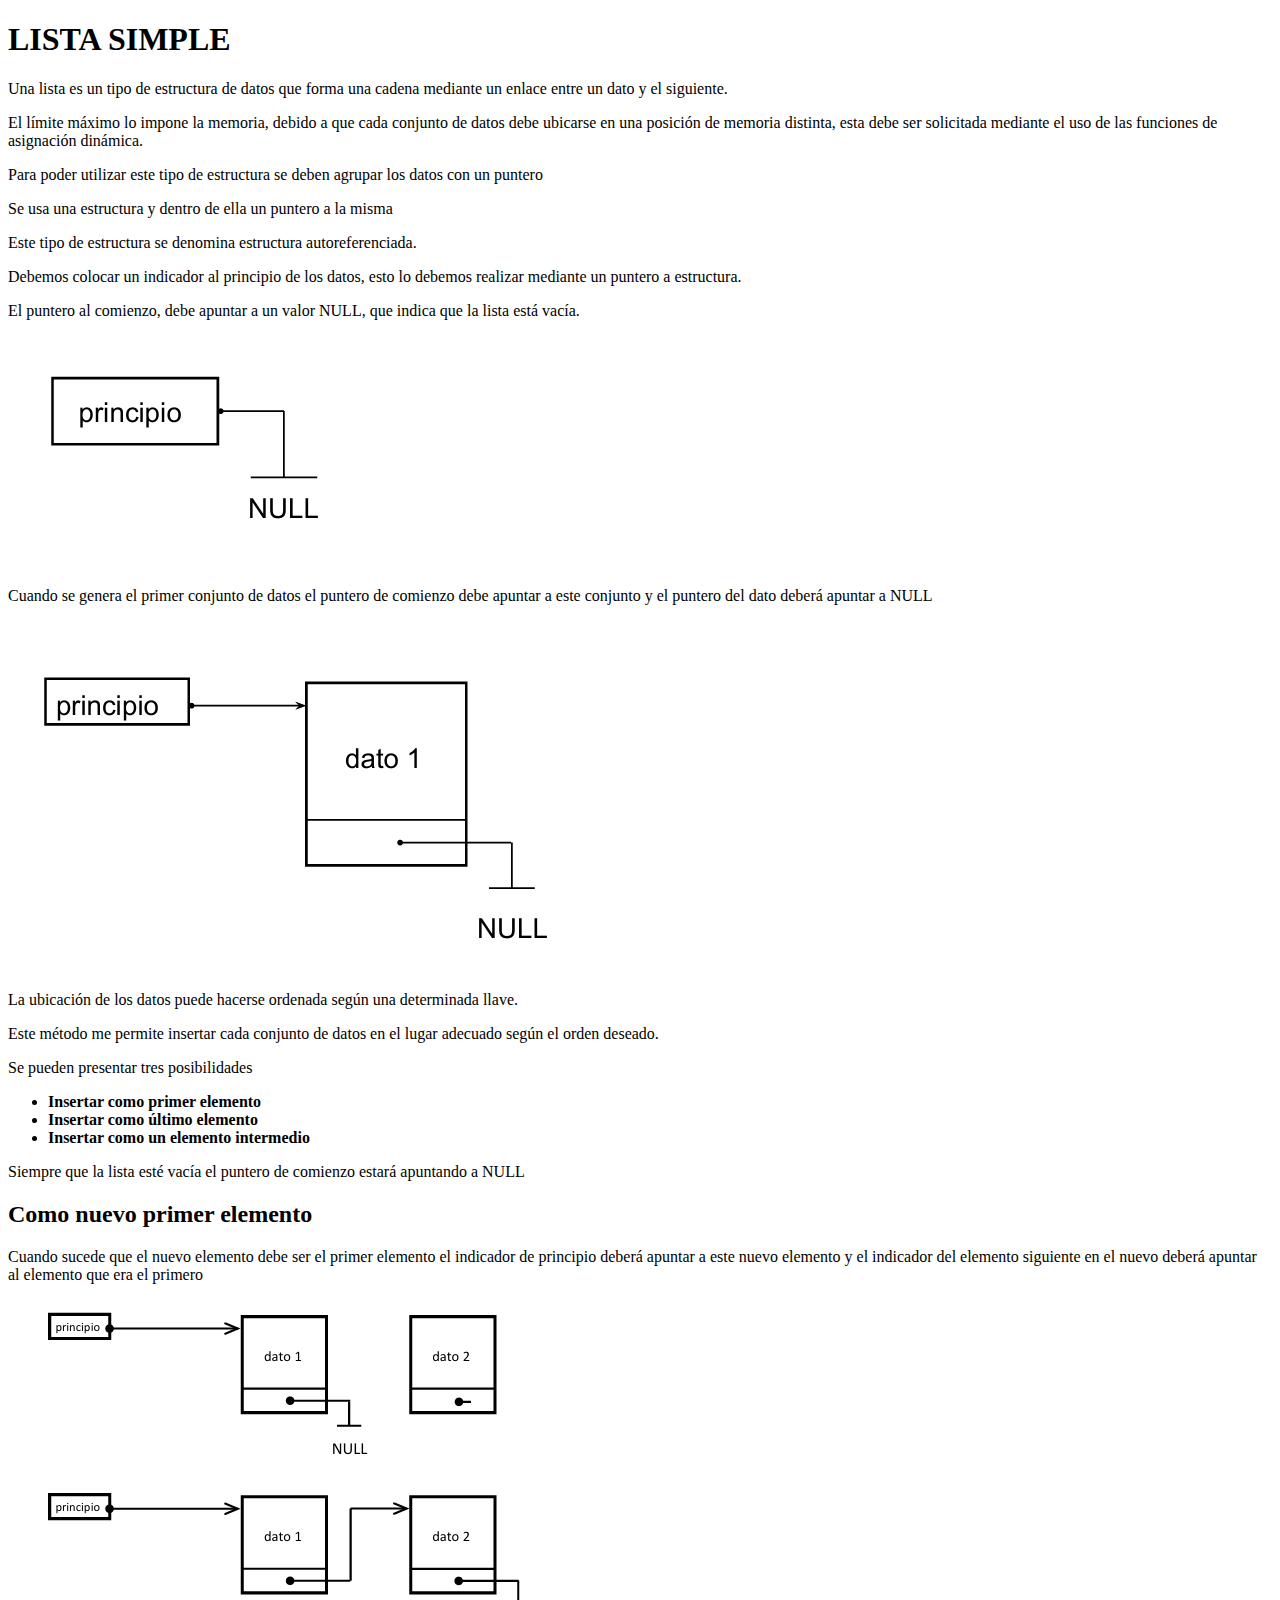
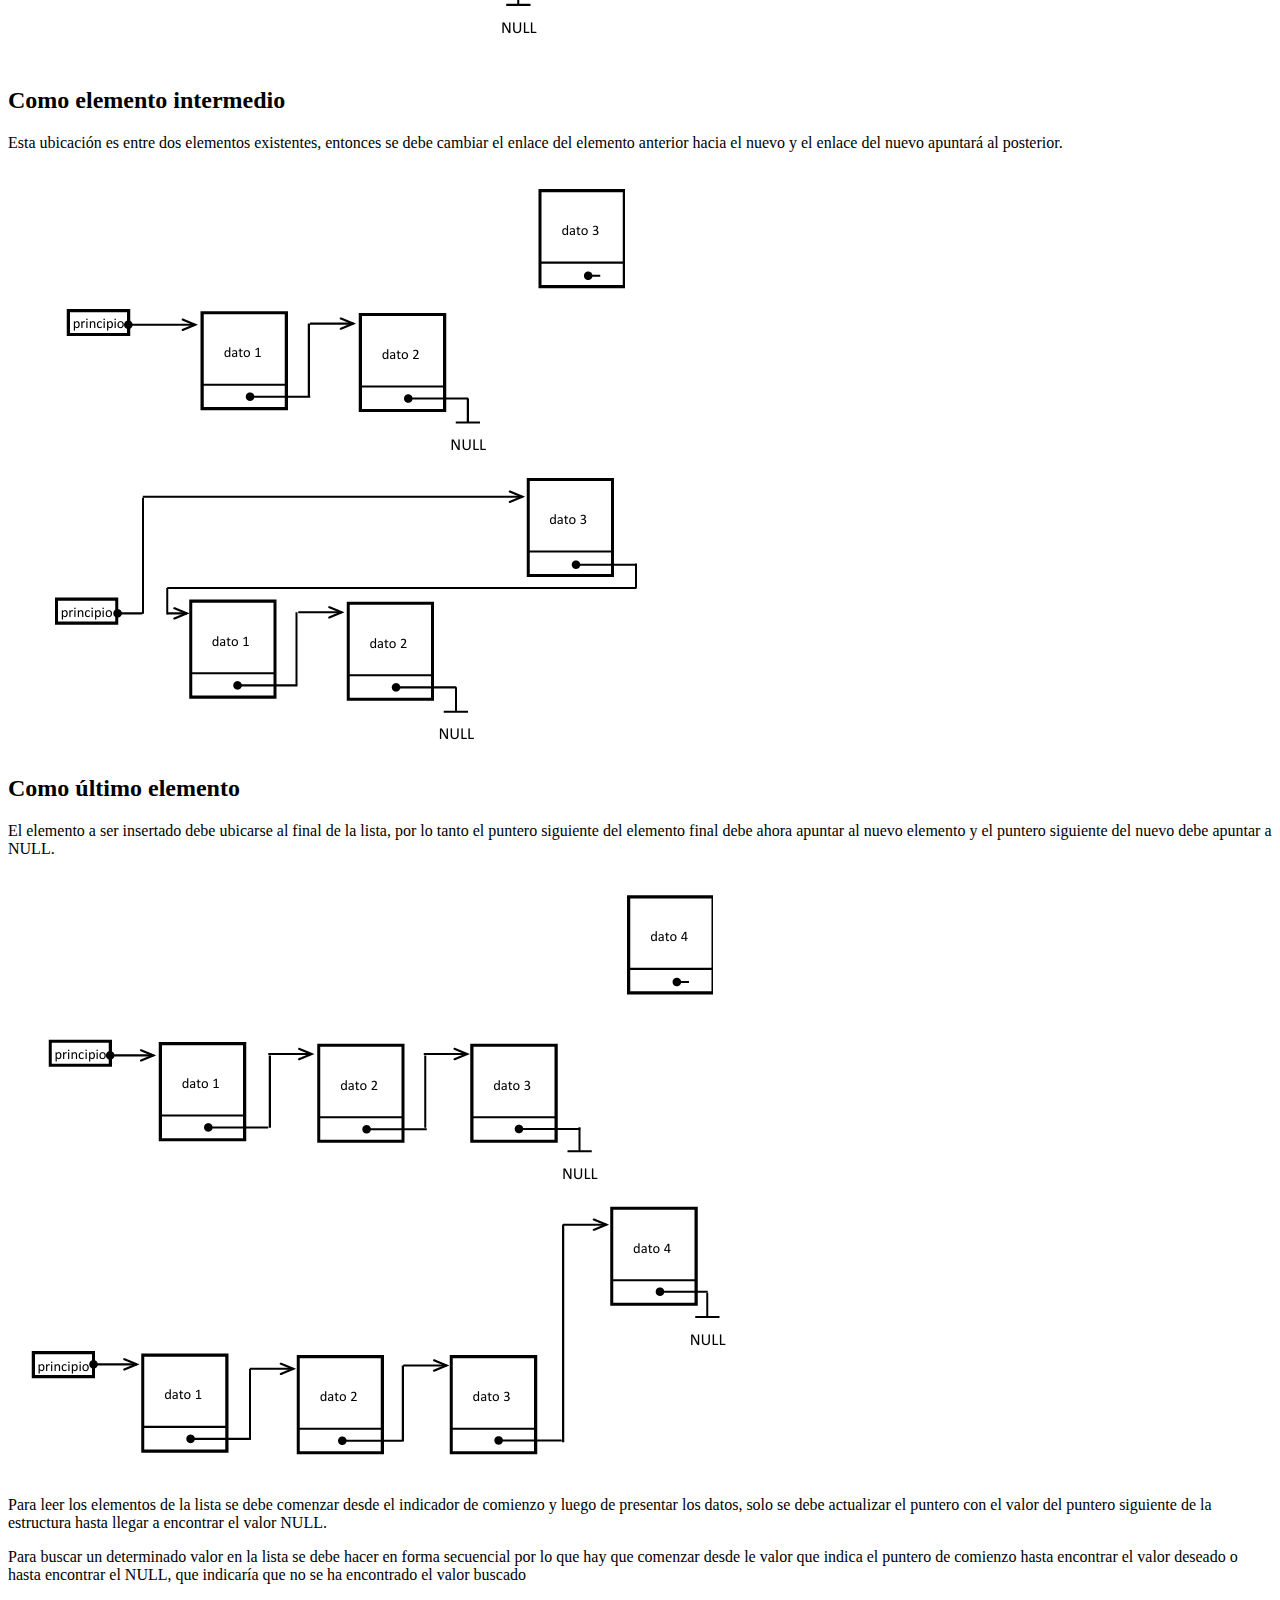
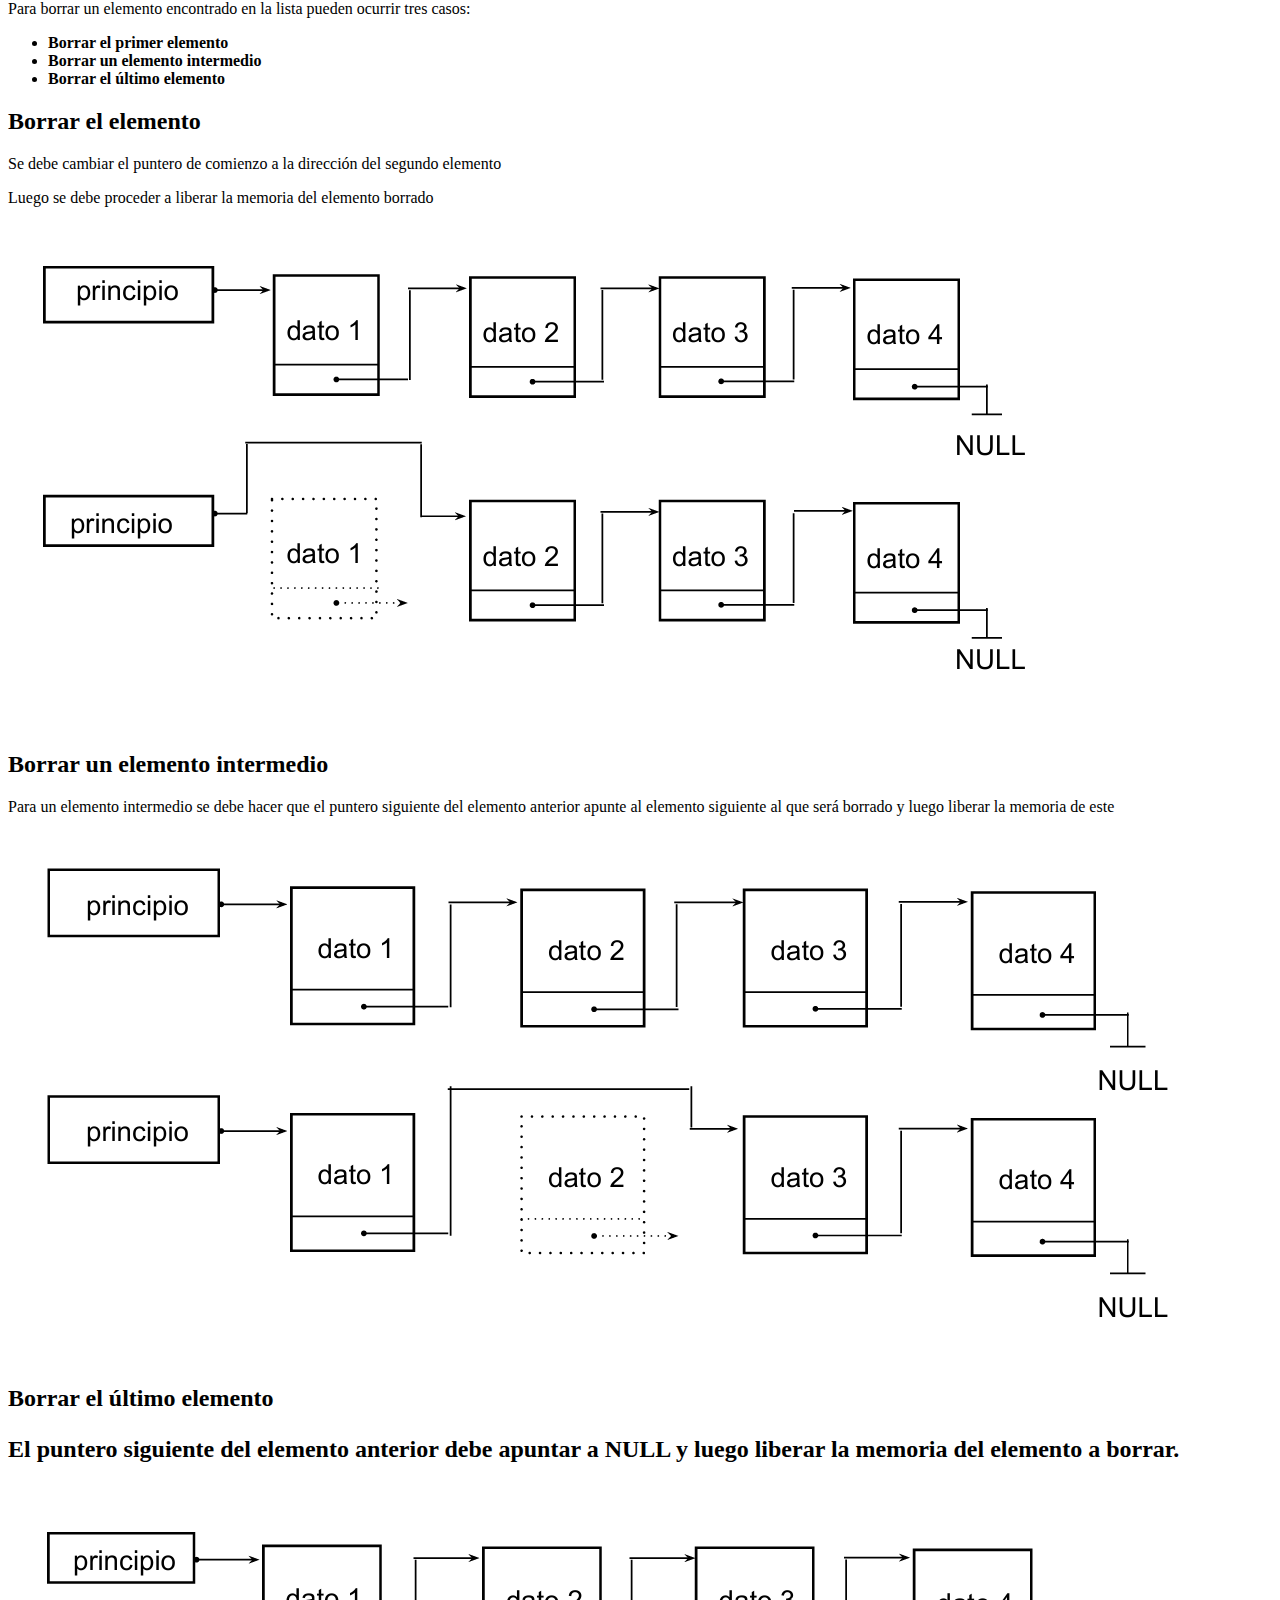
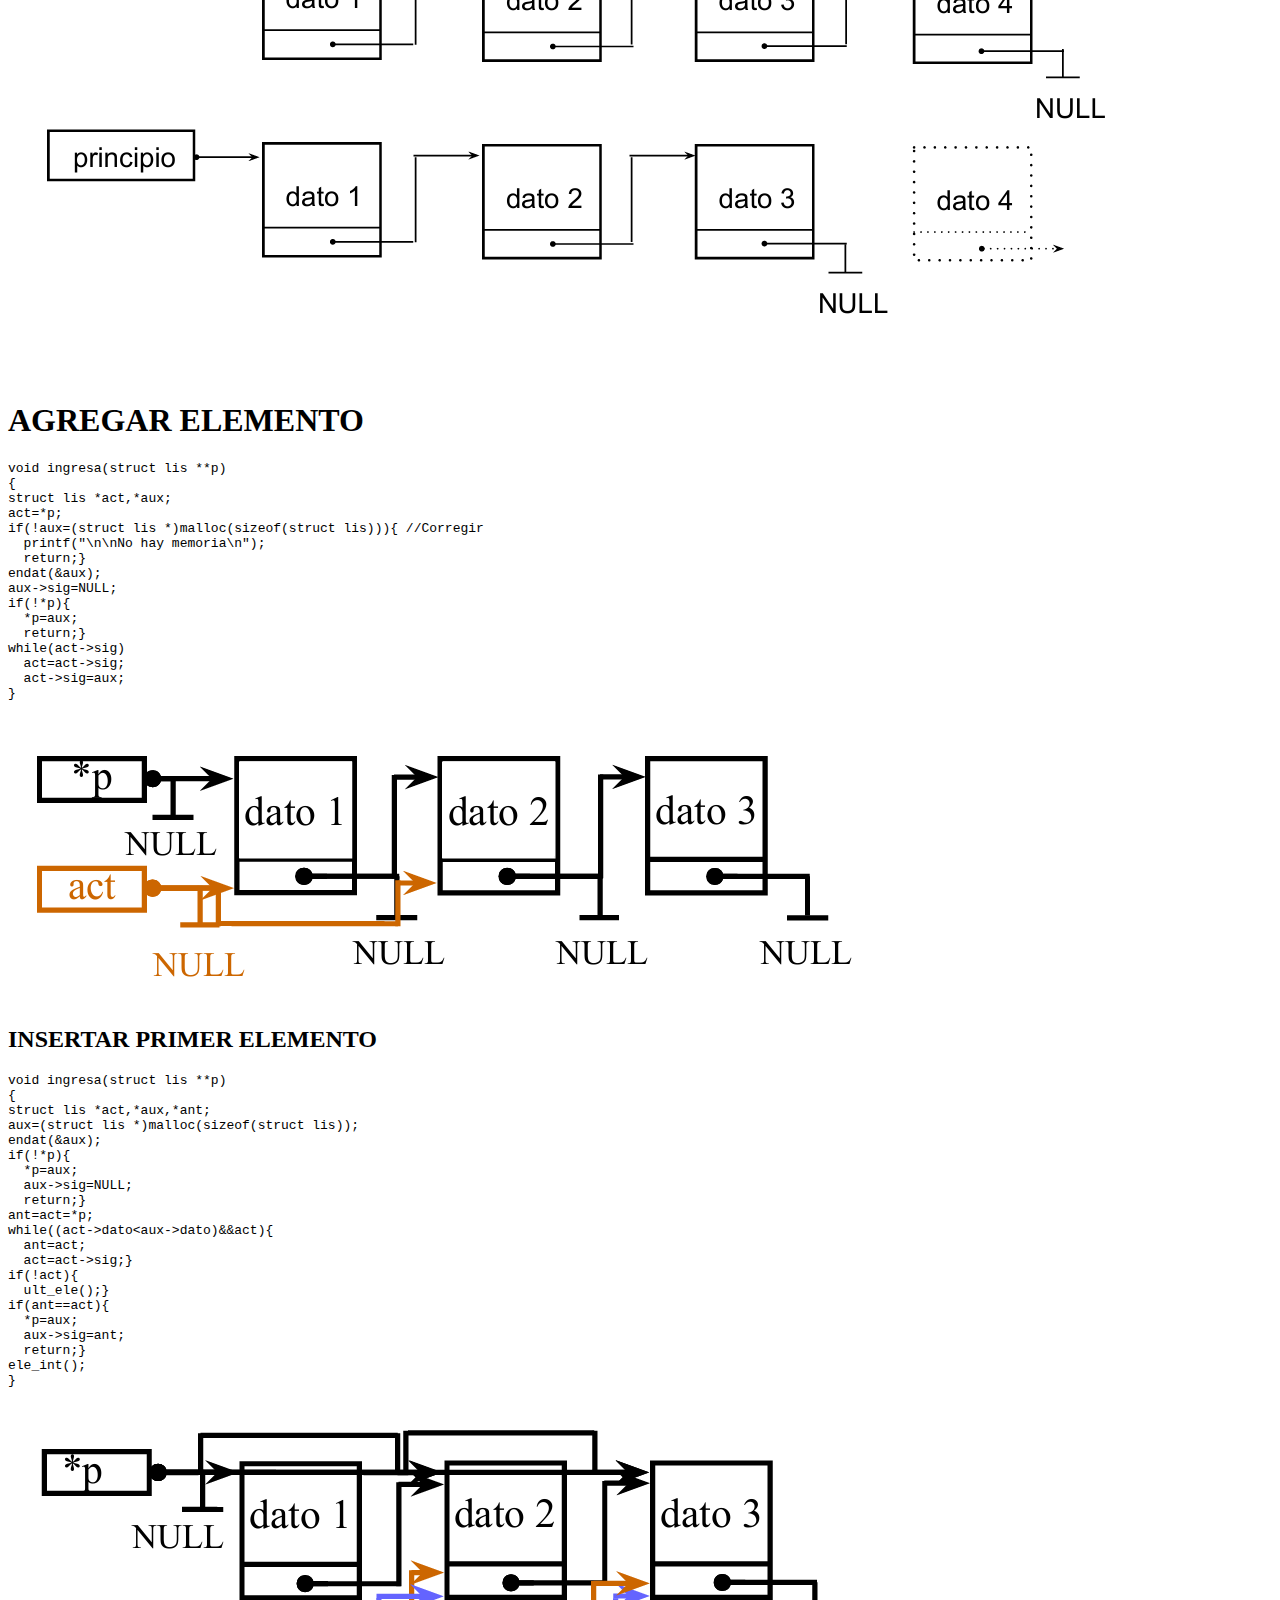
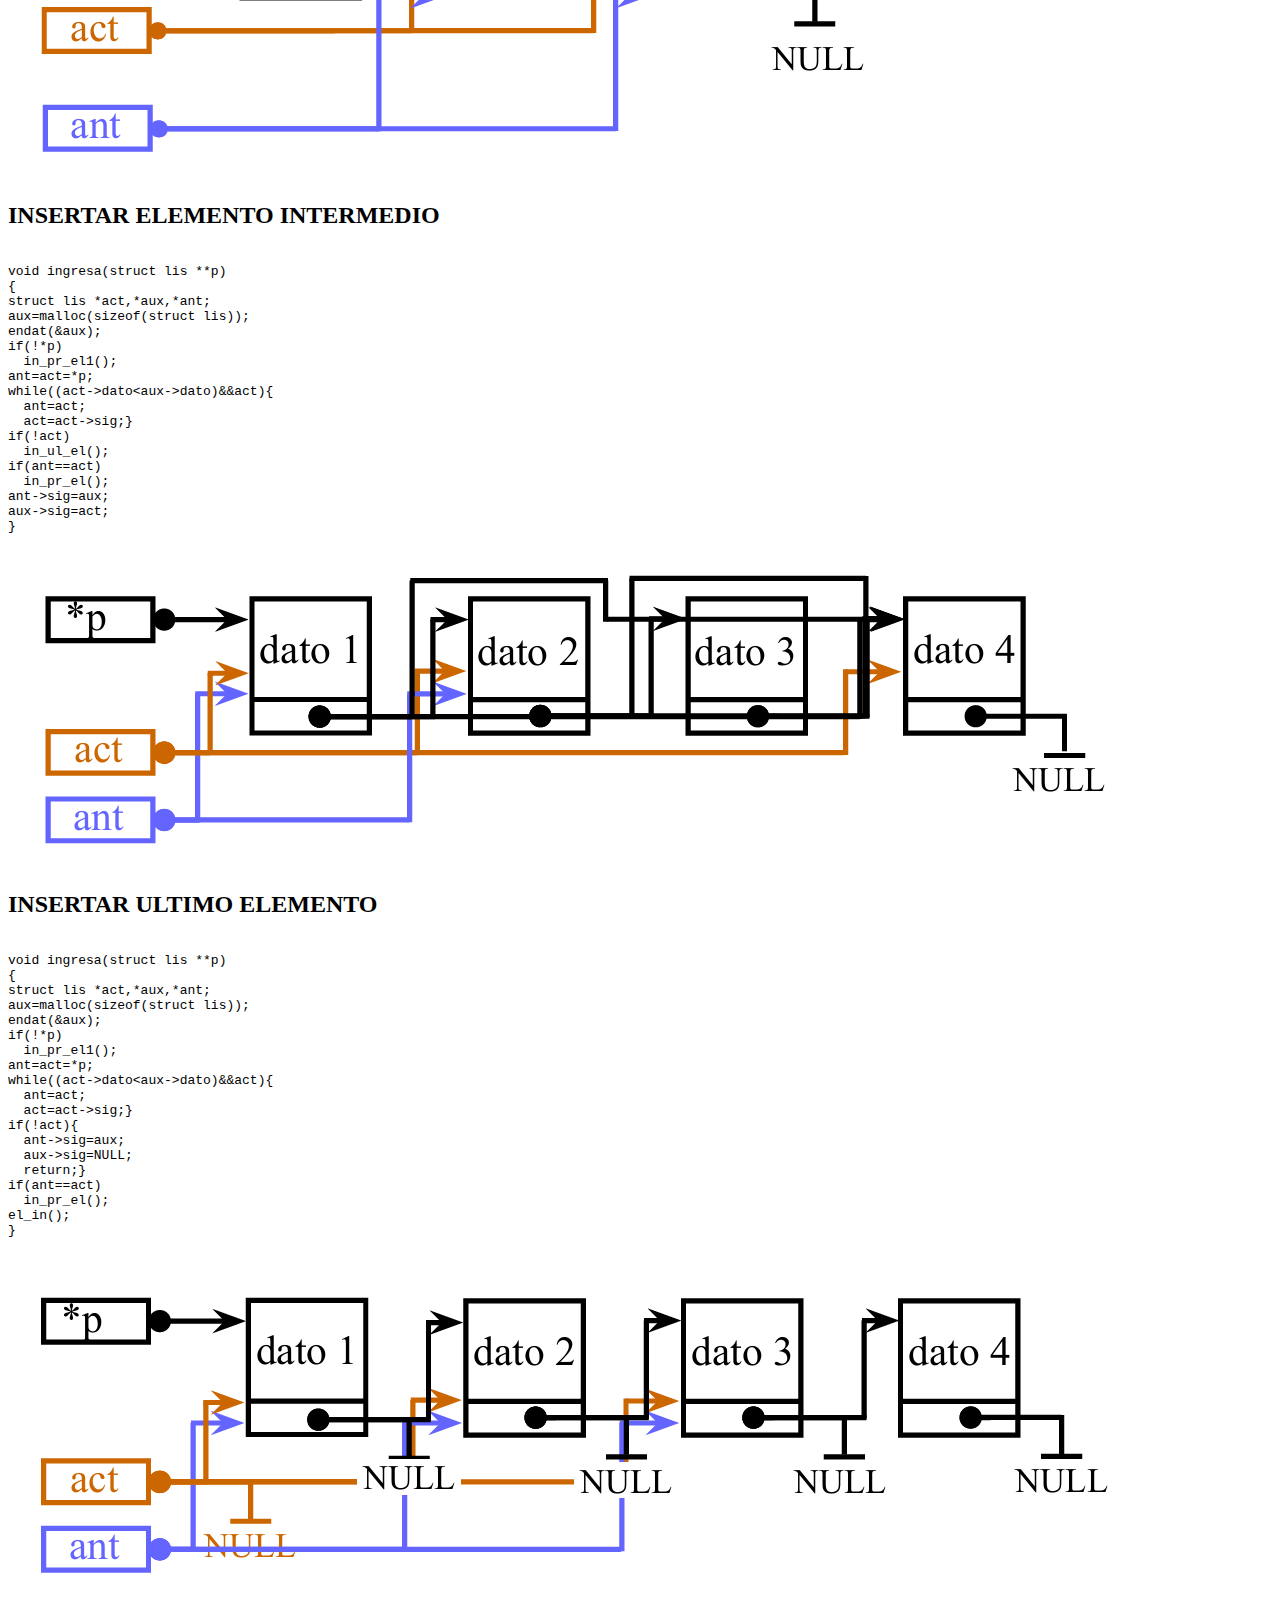
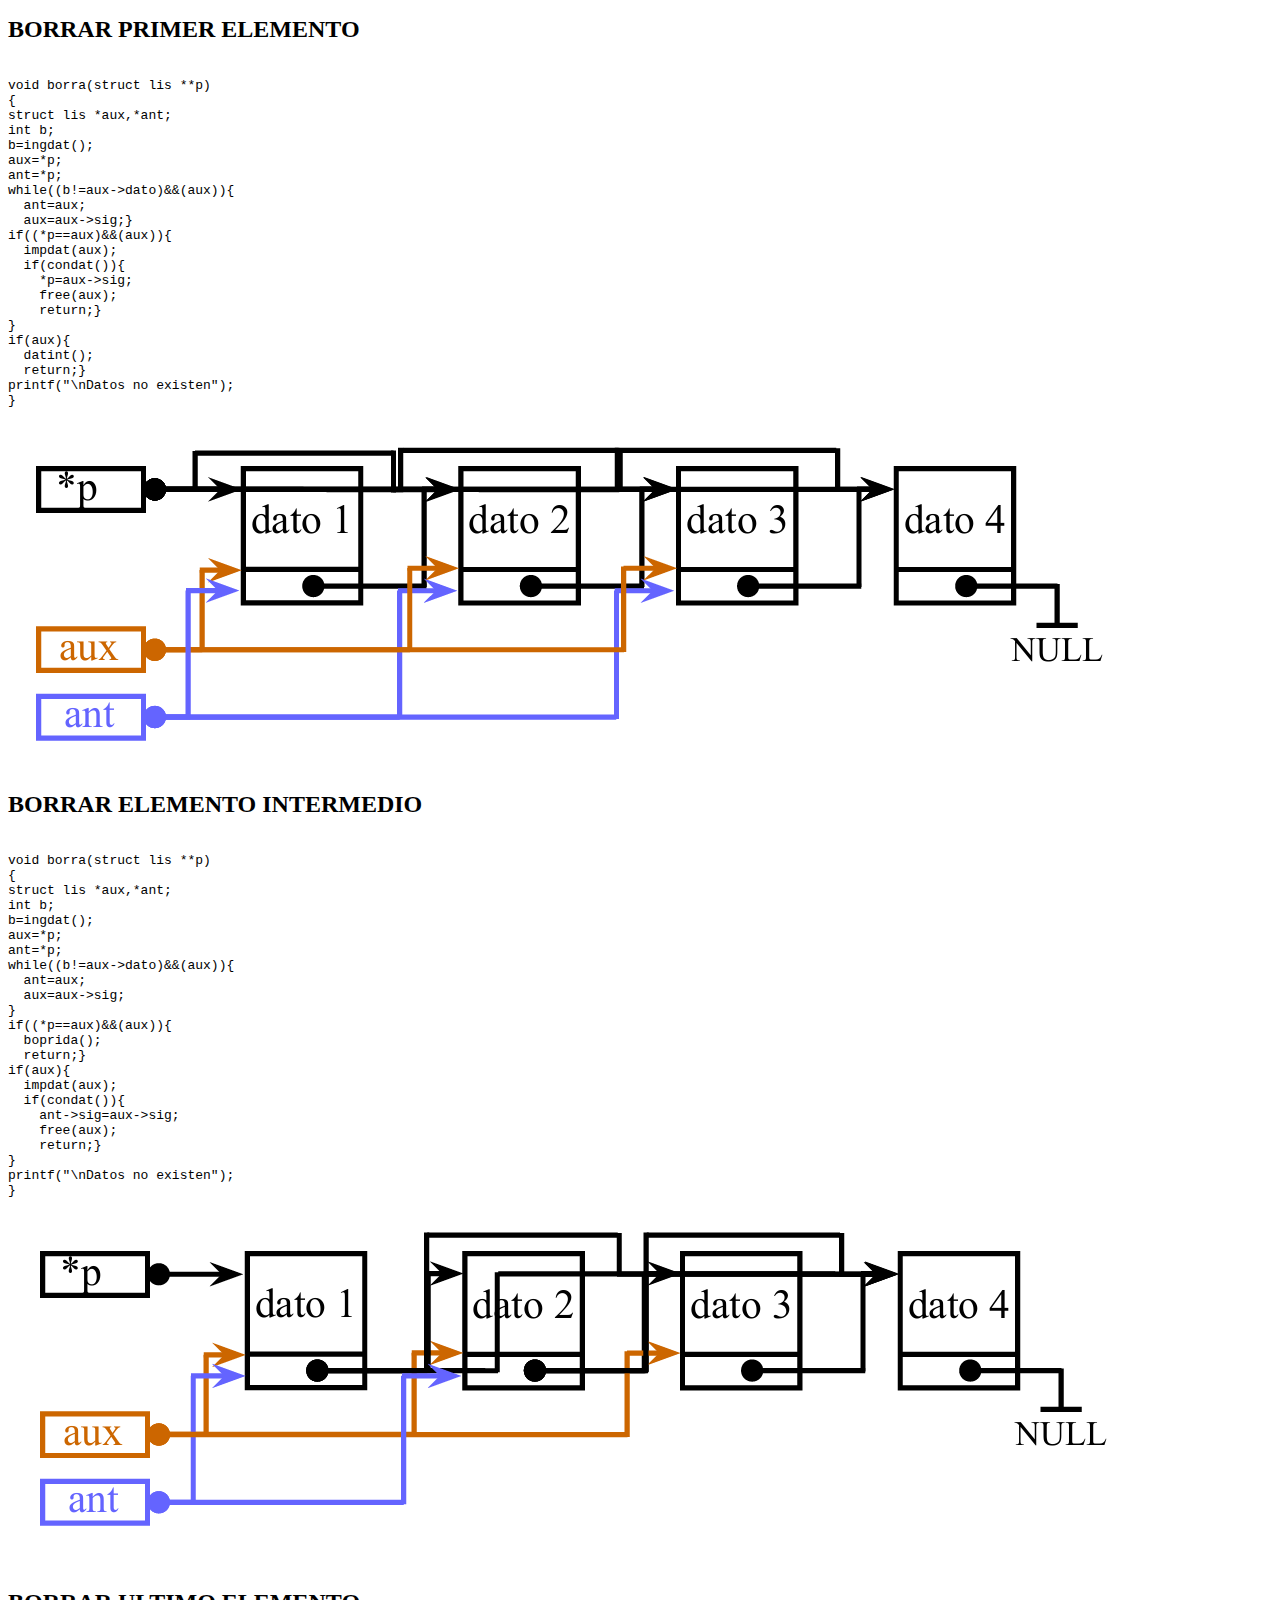
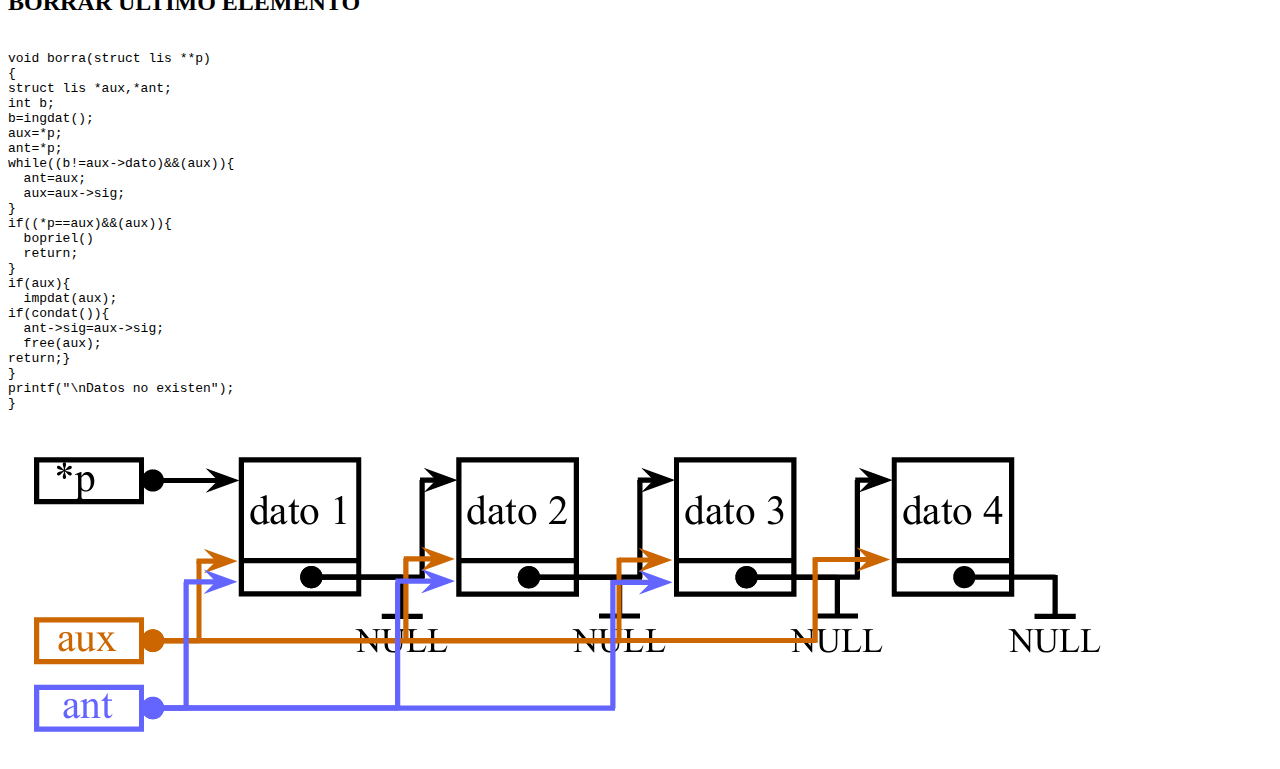
<file: lista.html>
<!DOCTYPE HTML>
<html>
<head>

  <meta http-equiv="content-type" content="text/html; charset=utf-8"/>
  <title>Lista simple</title>
  <meta name="author" content="Ing. Osvaldo M. Pini"/>
  <meta name="created" content="2020-04-25T19:45:56"/>
</head>

<body>

<h1>LISTA SIMPLE</h1>

<p>Una lista es un tipo de estructura de datos que forma una cadena mediante un enlace entre un dato y el siguiente.</p>
<p>El límite máximo lo impone la memoria, debido a que cada conjunto de datos debe ubicarse en una posición de memoria distinta, esta debe ser solicitada mediante el uso de las funciones de asignación dinámica.</p>
<p>Para poder utilizar este tipo de estructura se deben agrupar los datos con un puntero</p>
<p>Se usa una estructura y dentro de ella un puntero a la misma</p>
<p>Este tipo de estructura se denomina estructura autoreferenciada.</p>



<p>Debemos colocar un indicador al principio de los datos, esto lo debemos realizar mediante un puntero a estructura.</p>
<p>El puntero al comienzo, debe apuntar a un valor NULL, que indica que la lista está vacía.</p>
<img src="img/0040.png" alt="Lista simple">
<p>Cuando se genera el primer conjunto de datos el puntero de comienzo debe apuntar a este conjunto y el puntero del dato deberá apuntar a NULL</p>



<img src="img/0041.png" alt="">

<p>La ubicación de los datos puede hacerse ordenada según una determinada llave.</p>
<p>Este método me permite insertar cada conjunto de datos en el lugar adecuado según el orden deseado.</p>

<p>Se pueden presentar tres posibilidades</p>
<ul>
<li><b>Insertar como primer elemento</b></li>
<li><b>Insertar como último elemento</b></li>
<li><b>Insertar como un elemento intermedio</b></li>
</ul>
<p>Siempre que la lista esté vacía el puntero de comienzo estará apuntando a NULL</p>



<h2>Como nuevo primer elemento</h2>
<p>Cuando sucede que el nuevo elemento debe ser el primer elemento el indicador de principio deberá apuntar a este nuevo elemento y el indicador del elemento siguiente en el nuevo deberá apuntar al elemento que era el primero</p>
<img src="img/0042.png" alt="Primer elemento">



<h2>Como elemento intermedio</h2>
<p>Esta ubicación es entre dos elementos existentes, entonces se debe cambiar el enlace del elemento anterior hacia el nuevo y el enlace del nuevo apuntará al posterior.</p>
<img src="img/0043.png" alt="Elementop intermedio">



<h2>Como último elemento</h2>

<p>El elemento a ser insertado debe ubicarse al final de la lista, por lo tanto el puntero siguiente del elemento final debe ahora apuntar al nuevo elemento y el puntero siguiente del nuevo debe apuntar a NULL.</p>
<img src="img/0044.png" alt="Último elemento">



<p>Para leer los elementos de la lista se debe comenzar desde el indicador de comienzo y luego de presentar los datos, solo se debe actualizar el puntero con el valor del puntero siguiente de la estructura hasta llegar a encontrar el valor NULL.</p>
<p>Para buscar un determinado valor en la lista se debe hacer en forma secuencial por lo que hay que comenzar desde le valor que indica el puntero de comienzo hasta encontrar el valor deseado o hasta encontrar el NULL, que indicaría que no se ha encontrado el valor buscado</p>
<p>Para borrar un elemento encontrado en la lista pueden ocurrir tres casos:</p>
<ul>
<li><b>Borrar el primer elemento</b></li>
<li><b>Borrar un elemento intermedio</b></li>
<li><b>Borrar el último elemento</b></li>
</ul>



<h2>Borrar el  elemento</h2>
<p>Se debe cambiar el puntero de comienzo a la dirección del segundo elemento</p>
<p>Luego se debe proceder a liberar la memoria del elemento borrado</p>
<img src="img/0045.png" alt="Borrar elemento">



<h2>Borrar un elemento intermedio</h2>
<p>Para un elemento intermedio se debe hacer que el puntero siguiente del elemento anterior apunte al elemento siguiente al que será borrado y luego liberar la memoria de este</p>
<img src="img/0046.png" alt="Borrar elemento intermedio">



<h2>Borrar el último elemento<h2>
<p>El puntero siguiente del elemento anterior debe apuntar a NULL y luego liberar la memoria del elemento a borrar.</p>
<img src="img/0047.png" alt="Borrar último elemento">



<h1>AGREGAR ELEMENTO</h1>

<pre><code>void ingresa(struct lis **p)
{
struct lis *act,*aux;
act=*p;
if(!aux=(struct lis *)malloc(sizeof(struct lis))){ //Corregir
  printf(&quot;\n\nNo hay memoria\n&quot;);
  return;}
endat(&amp;aux);
aux-&gt;sig=NULL;
if(!*p){
  *p=aux;
  return;}
while(act-&gt;sig)
  act=act-&gt;sig;
  act-&gt;sig=aux;
}
</code></pre>
<img src="img/0048.png" alt="Agregar elemento">



<h2>INSERTAR PRIMER ELEMENTO</h2>

<pre><code>void ingresa(struct lis **p)
{
struct lis *act,*aux,*ant;
aux=(struct lis *)malloc(sizeof(struct lis));
endat(&amp;aux);
if(!*p){
  *p=aux;
  aux-&gt;sig=NULL;
  return;}
ant=act=*p;
while((act-&gt;dato&lt;aux-&gt;dato)&amp;&amp;act){
  ant=act;
  act=act-&gt;sig;}
if(!act){
  ult_ele();}
if(ant==act){
  *p=aux;
  aux-&gt;sig=ant;
  return;}
ele_int();
}
</code></pre>
<img src="img/0049.png" alt="Insertar primer elemento">



<h2>INSERTAR ELEMENTO INTERMEDIO</h2>
<pre><code>
void ingresa(struct lis **p)
{
struct lis *act,*aux,*ant;
aux=malloc(sizeof(struct lis));
endat(&amp;aux);
if(!*p)
  in_pr_el1();
ant=act=*p;
while((act-&gt;dato&lt;aux-&gt;dato)&amp;&amp;act){
  ant=act;
  act=act-&gt;sig;}
if(!act)
  in_ul_el();
if(ant==act)
  in_pr_el();
ant-&gt;sig=aux;
aux-&gt;sig=act;
}
</code></pre>
<img src="img/0050.png" alt="Insertar elemento intermedio">



<h2>INSERTAR ULTIMO ELEMENTO</h2>
<pre><code>
void ingresa(struct lis **p)
{
struct lis *act,*aux,*ant;
aux=malloc(sizeof(struct lis));
endat(&amp;aux);
if(!*p)
  in_pr_el1();
ant=act=*p;
while((act-&gt;dato&lt;aux-&gt;dato)&amp;&amp;act){
  ant=act;
  act=act-&gt;sig;}
if(!act){
  ant-&gt;sig=aux;
  aux-&gt;sig=NULL;
  return;}
if(ant==act)
  in_pr_el();
el_in();
}
</code></pre>
<img src="img/0051.png" alt="Insertar último elemento">



<h2>BORRAR PRIMER ELEMENTO</h2>

<pre><code>
void borra(struct lis **p)
{
struct lis *aux,*ant;
int b;
b=ingdat();
aux=*p;
ant=*p;
while((b!=aux-&gt;dato)&amp;&amp;(aux)){
  ant=aux;
  aux=aux-&gt;sig;}
if((*p==aux)&amp;&amp;(aux)){
  impdat(aux);
  if(condat()){
    *p=aux-&gt;sig;
    free(aux);
    return;}
}
if(aux){
  datint();
  return;}
printf(&quot;\nDatos no existen&quot;);
}
</code></pre>
<img src="img/0052.png" alt="Borrar primer elemento">


<h2>BORRAR ELEMENTO INTERMEDIO</h2>

<pre><code>
void borra(struct lis **p)
{
struct lis *aux,*ant;
int b;
b=ingdat();
aux=*p;
ant=*p;
while((b!=aux-&gt;dato)&amp;&amp;(aux)){
  ant=aux;
  aux=aux-&gt;sig;
}
if((*p==aux)&amp;&amp;(aux)){
  boprida();
  return;}
if(aux){
  impdat(aux);
  if(condat()){
    ant-&gt;sig=aux-&gt;sig;
    free(aux);
    return;}
}
printf(&quot;\nDatos no existen&quot;);
}
</code></pre>
<img src="img/0053.png" alt="Borrar elemento intermedio">



<h2>BORRAR ULTIMO ELEMENTO</h2>

<pre><code>
void borra(struct lis **p)
{
struct lis *aux,*ant;
int b;
b=ingdat();
aux=*p;
ant=*p;
while((b!=aux-&gt;dato)&amp;&amp;(aux)){
  ant=aux;
  aux=aux-&gt;sig;
}
if((*p==aux)&amp;&amp;(aux)){
  bopriel()
  return;
}
if(aux){
  impdat(aux);
if(condat()){
  ant-&gt;sig=aux-&gt;sig;
  free(aux);
return;}
}
printf(&quot;\nDatos no existen&quot;);
}
</code></pre>
<img src="img/0054.png" alt="Borrar último elemento">

</body>
</html>
</file>
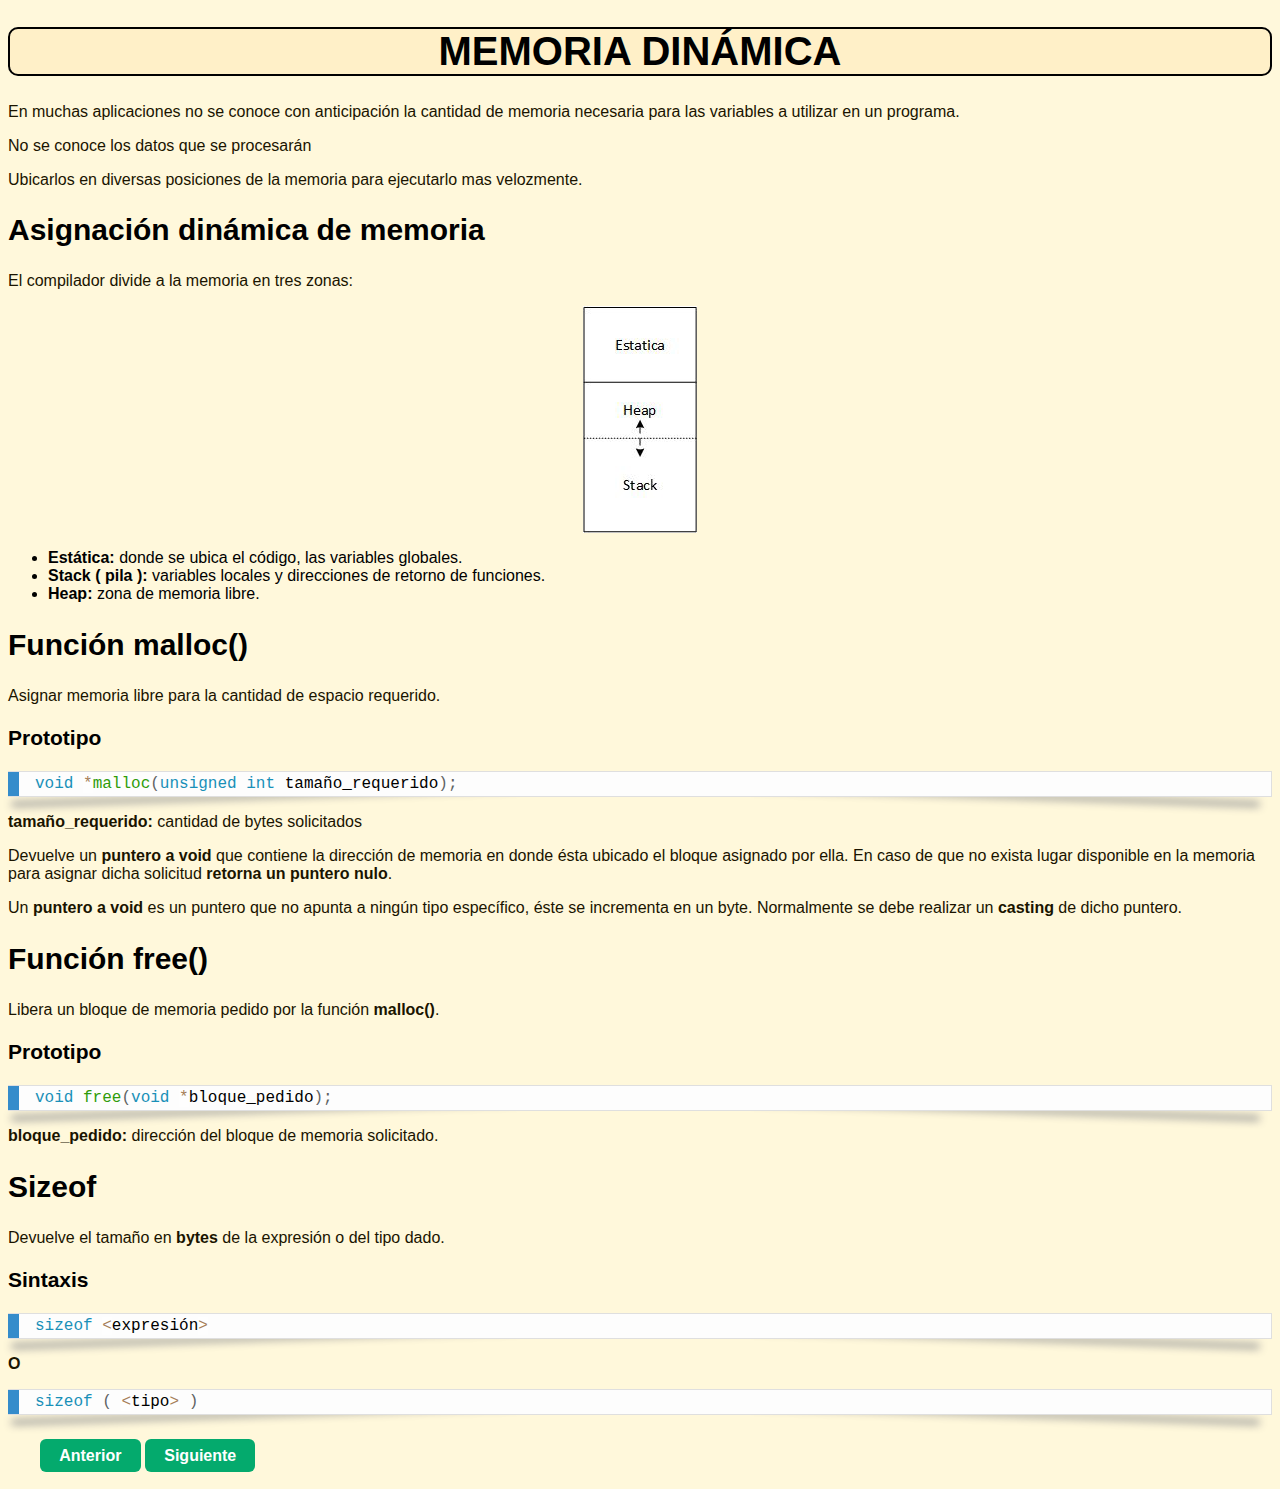
<file: memoria.html>
<!DOCTYPE html>
<html lang="es">
<head>
  <meta charset="UTF-8">
  <meta name="viewport" content="width=device-width, initial-scale=1.0">
  <title>Memoria dinámica</title>
  <meta name="author" content="Ing. Osvaldo M. Pini"/>
  <meta name="created" content="2020-04-18T23:43:27"/>
  <meta name="changedby" content="Ing. Osvaldo M. Pini"/>
  <meta name="changed" content="2020-05-03T16:38:16"/>
  <meta name="AppVersion" content="14.0000"/>
  <meta name="Company" content="Hewlett-Packard"/>
  <meta name="PresentationFormat" content="Presentación en pantalla (4:3)"/>
  <meta name="Slides" content="6"/>
  <link rel="stylesheet" href="css/style.css">
  <link rel="stylesheet" href="css/prism.css">
</head>

<body>
<main>
  <div class="container">
<h1>MEMORIA DINÁMICA</h1>

<p>En muchas aplicaciones no se conoce con anticipación la cantidad de memoria necesaria para las variables a utilizar en un programa.</p>

<p>No se conoce los datos que se procesarán</p>

<p>Ubicarlos en diversas posiciones de la memoria para ejecutarlo mas velozmente.</p>



<h2>Asignación dinámica de memoria</h2>

<p>El compilador divide a la memoria en tres zonas:</p>
<img class="img-center" src="img/0034.png" alt="Memoria">

<ul>
<li><b>Estática:</b> donde se ubica el código, las variables globales.</li>

<li><b>Stack ( pila ):</b> variables locales y direcciones de retorno de funciones.</li>

<li><b>Heap:</b> zona de memoria libre.</li>
</ul>


<h2>Función malloc()</h2>

<p>Asignar memoria libre para la cantidad de espacio requerido.</p>

<h3>Prototipo</h3>

<pre><code class="language-c">void *malloc(unsigned int tamaño_requerido);</code></pre>

<p><b>tamaño_requerido:</b> cantidad de bytes solicitados</p>

<p>Devuelve un <b>puntero a void</b> que contiene la dirección de memoria en donde ésta ubicado el bloque asignado por ella. En caso de que no exista lugar disponible en la memoria para asignar dicha solicitud <b>retorna un puntero nulo</b>.</p>

<p>Un <b>puntero a void</b> es un puntero que no apunta a ningún tipo específico, éste se incrementa en un byte. Normalmente se debe realizar un <b>casting</b> de dicho puntero.</p>



<h2>Función free()</h2>

<p>Libera un bloque de memoria pedido por la función <b>malloc()</b>.</p>

<h3>Prototipo</h3>

<pre><code class="language-c">void free(void *bloque_pedido);</code></pre>

<p><b>bloque_pedido:</b> dirección del bloque de memoria solicitado.</p>



<h2>Sizeof</h2>

<p>Devuelve el tamaño en <b>bytes</b> de la expresión o del tipo dado.</p>

<h3>Sintaxis</h3>

<pre><code class="language-c">sizeof &lt;expresión&gt;</code></pre>

<p><b>O</b></p>

<pre><code class="language-c">sizeof ( &lt;tipo&gt; )</code></pre>
</div>
</main>


<footer class="footer-nav">
  <div class="container">
  <a href="archivos.html" class="btn">Anterior</a>
  <a href="estructura.html" class="btn">Siguiente</a>
  </div>
</footer>

<script src="js/prism.js"></script>
<script src="js/script.js"></script>

</body>
</html>
</file>
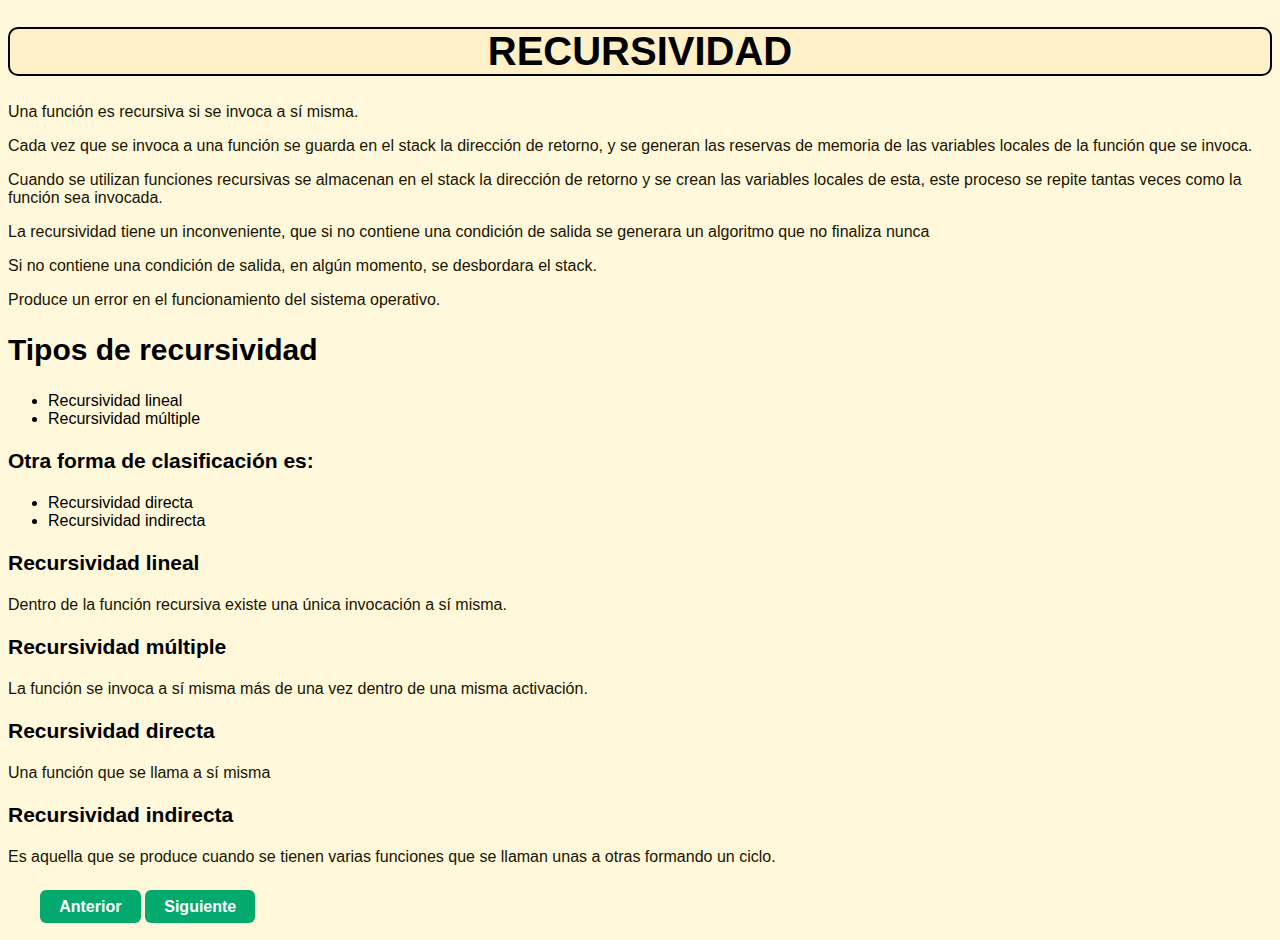
<file: recursividad.html>
<!DOCTYPE html>
<html lang="es">
<head>
  <meta charset="UTF-8">
  <meta name="viewport" content="width=device-width, initial-scale=1.0">
  <title>Recursividad</title>
  <meta name="author" content="Ing. Osvaldo M. Pini"/>
  <meta name="created" content="2020-04-18T23:43:27"/>
  <meta name="changed" content="2026-01-09T15:09:15.655875937"/>
  <meta name="AppVersion" content="14.0000"/>
  <meta name="Company" content="Hewlett-Packard"/>
  <meta name="PresentationFormat" content="Presentación en pantalla (4:3)"/>
  <meta name="Slides" content="5"/>
  <link rel="stylesheet" href="css/style.css">
  <link rel="stylesheet" href="css/prism.css">
</head>

<body>
<main>
  <div class="container">
<h1>RECURSIVIDAD</h1>

<p>Una función es recursiva si se invoca a sí misma.</p>

<p>Cada vez que se invoca a una función se guarda en el stack la dirección de retorno, y se generan las reservas de memoria de las variables locales de la función que se invoca. </p>

<p>Cuando se utilizan funciones recursivas se almacenan en el stack la dirección de retorno y se crean las variables locales de esta, este proceso se repite tantas veces como la función sea invocada.</p>

<p>La recursividad tiene un inconveniente, que si no contiene una condición de salida se generara un algoritmo que no finaliza nunca</p>

<p>Si no contiene una condición de salida, en algún momento, se desbordara el stack.</p>

<p>Produce un error en el funcionamiento del sistema operativo.</p>



<h2>Tipos de recursividad</h2>

<ul>
<li>Recursividad lineal</li>
<li>Recursividad múltiple</li>
</ul>

<h3>Otra forma de clasificación es:</h3>
<ul>
<li>Recursividad directa</li>
<li>Recursividad indirecta</li>
</ul>



<h3>Recursividad lineal</h3>

<p>Dentro de la función recursiva existe una única invocación a sí misma. </p>

<h3>Recursividad múltiple</h3>

<p>La función se invoca a sí misma más de una vez dentro de una misma activación. </p>



<h3>Recursividad directa</h3>

<p>Una función que se llama a sí misma</p>

<h3>Recursividad indirecta </h3>

<p>Es aquella que se produce cuando se tienen varias funciones que se llaman unas a otras formando un ciclo. </p>
</div>
</main>

<footer class="footer-nav">
  <div class="container">
  <a href="punteros.html" class="btn">Anterior</a>
  <a href="union.html" class="btn">Siguiente</a>
  </div>
</footer>

<script src="js/prism.js"></script>

</body>
</html>
</file>
<file: css/style.css>
html {
	font-size: 16px;
}
body {
	background-color: #FFF8DB;
	font-family: Arial, sans-serif;
}
h1 {
	text-align: center;
	font-size: 2.5rem;
	background-color:rgb(255, 240, 200);
	border:2px solid;
	border-radius: 10px;
}
h2 {
	font-size: 1.875rem;
}
h3 {
	font-size: 1.3125rem;
}
h4 {
	font-size: 0.875rem;
}
h5 {
	font-size: 0.4375rem;
}
h6 {
	font-size: 0.25rem;
}
p {
	color: #1A1400;
	text-align: left;
	font-size: 1rem;
}
div.tablecontainer {
  overflow-x: auto;
}
table {
	font-family: Arial, Helvetica, sans.serif;
	border-collapse: collapse;
	width: 100%
}
td, th {
	border: 1px solid #dddddd;
	padding: 8px;
}
tr:nth-child(even) {
	background-color: #f2f2f2;
}
tr:nth-child(odd) {
	background-color: #ffffff;
}
tr:hover {
	background-color: #dddddd;
}
th {
	padding-top: 0.75rem;
	padding-bottom: 0.75rem;
	text-align: left;
	background-color: #04AA6D;
	color: white;
}
img {
	
}
* {
	box-sizing: border-box;
}
.box {
	float: left;
	min-width: 0;
	width: 50%;
	padding: 3.125rem;
	height: 18.75rem;
}
@media (max-width: 480px) {
  .box {
    float: none;
    width: 100%;
    height: auto;
    padding: 1.5rem;
  }
}
.clearfix::after {
	content: "";
	clear: both;
	display: table;
}
.op-grid {
	display: grid;
	grid-template-columns: 1fr 2fr;
	gap: 1.5rem;
}
.op-grid.no-img {
  grid-template-columns: 1fr;
}
.op-img {
  grid-row: span 4;
}
.op-img img {
	max-width: 100%;
	display: block;
}
.op-code pre {
	margin: 0;
}
.op-code-img {
	display: grid;
	grid-template-columns: auto auto;
	gap: 1rem;
	align-items: center;
}
.op-code-img img {
	max-width: 100%;
}
.op-empty {
}
.op-row {
  display: grid;
  grid-template-columns: 1fr auto;
  gap: 2rem;
  align-items: center;
  margin-bottom: 3rem;
}
.op-row pre {
  margin: 0;
  max-width: 100%;
  overflow-x: auto;
  min-width: 0;
}
.op-row img {
  max-width: 100%;
  height: auto;
}
.img-diagrama {
  display: block;
  margin: 1rem auto;
  max-width: min(90vw, 900px);
}
.img-center {
  display: block;
  margin: 0 auto;
}
.footer-nav {
  display: flex;
  justify-content: space-between;
  padding: 1rem 2rem;
}
.footer-nav .btn {
  padding: 0.5rem 1.2rem;
  background-color: #04AA6D;
  color: white;
  text-decoration: none;
  border-radius: 6px;
  font-weight: bold;
}
.footer-nav .btn:hover {
  background-color: #038a5a;
}
</file>
<file: css/prism.css>
/* PrismJS 1.30.0
https://prismjs.com/download#themes=prism-coy&languages=clike+c+cpp&plugins=line-highlight+line-numbers+show-language+highlight-keywords+remove-initial-line-feed+toolbar+copy-to-clipboard+download-button */
code[class*=language-],pre[class*=language-]{color:#000;background:0 0;font-family:Consolas,Monaco,'Andale Mono','Ubuntu Mono',monospace;font-size:1em;text-align:left;white-space:pre;word-spacing:normal;word-break:normal;word-wrap:normal;line-height:1.5;-moz-tab-size:4;-o-tab-size:4;tab-size:4;-webkit-hyphens:none;-moz-hyphens:none;-ms-hyphens:none;hyphens:none}pre[class*=language-]{position:relative;margin:.5em 0;overflow:visible;padding:1px}pre[class*=language-]>code{position:relative;z-index:1;border-left:10px solid #358ccb;box-shadow:-1px 0 0 0 #358ccb,0 0 0 1px #dfdfdf;background-color:#fdfdfd;background-image:linear-gradient(transparent 50%,rgba(69,142,209,.04) 50%);background-size:3em 3em;background-origin:content-box;background-attachment:local}code[class*=language-]{max-height:inherit;height:inherit;padding:0 1em;display:block;overflow:auto}:not(pre)>code[class*=language-],pre[class*=language-]{background-color:#fdfdfd;-webkit-box-sizing:border-box;-moz-box-sizing:border-box;box-sizing:border-box;margin-bottom:1em}:not(pre)>code[class*=language-]{position:relative;padding:.2em;border-radius:.3em;color:#c92c2c;border:1px solid rgba(0,0,0,.1);display:inline;white-space:normal}pre[class*=language-]:after,pre[class*=language-]:before{content:'';display:block;position:absolute;bottom:.75em;left:.18em;width:40%;height:20%;max-height:13em;box-shadow:0 13px 8px #979797;-webkit-transform:rotate(-2deg);-moz-transform:rotate(-2deg);-ms-transform:rotate(-2deg);-o-transform:rotate(-2deg);transform:rotate(-2deg)}pre[class*=language-]:after{right:.75em;left:auto;-webkit-transform:rotate(2deg);-moz-transform:rotate(2deg);-ms-transform:rotate(2deg);-o-transform:rotate(2deg);transform:rotate(2deg)}.token.block-comment,.token.cdata,.token.comment,.token.doctype,.token.prolog{color:#7d8b99}.token.punctuation{color:#5f6364}.token.boolean,.token.constant,.token.deleted,.token.function-name,.token.number,.token.property,.token.symbol,.token.tag{color:#c92c2c}.token.attr-name,.token.builtin,.token.char,.token.function,.token.inserted,.token.selector,.token.string{color:#2f9c0a}.token.entity,.token.operator,.token.url,.token.variable{color:#a67f59;background:rgba(255,255,255,.5)}.token.atrule,.token.attr-value,.token.class-name,.token.keyword{color:#1990b8}.token.important,.token.regex{color:#e90}.language-css .token.string,.style .token.string{color:#a67f59;background:rgba(255,255,255,.5)}.token.important{font-weight:400}.token.bold{font-weight:700}.token.italic{font-style:italic}.token.entity{cursor:help}.token.namespace{opacity:.7}@media screen and (max-width:767px){pre[class*=language-]:after,pre[class*=language-]:before{bottom:14px;box-shadow:none}}pre[class*=language-].line-numbers.line-numbers{padding-left:0}pre[class*=language-].line-numbers.line-numbers code{padding-left:3.8em}pre[class*=language-].line-numbers.line-numbers .line-numbers-rows{left:0}pre[class*=language-][data-line]{padding-top:0;padding-bottom:0;padding-left:0}pre[data-line] code{position:relative;padding-left:4em}pre .line-highlight{margin-top:0}
pre[data-line]{position:relative;padding:1em 0 1em 3em}.line-highlight{position:absolute;left:0;right:0;padding:inherit 0;margin-top:1em;background:hsla(24,20%,50%,.08);background:linear-gradient(to right,hsla(24,20%,50%,.1) 70%,hsla(24,20%,50%,0));pointer-events:none;line-height:inherit;white-space:pre}@media print{.line-highlight{-webkit-print-color-adjust:exact;color-adjust:exact}}.line-highlight:before,.line-highlight[data-end]:after{content:attr(data-start);position:absolute;top:.4em;left:.6em;min-width:1em;padding:0 .5em;background-color:hsla(24,20%,50%,.4);color:#f4f1ef;font:bold 65%/1.5 sans-serif;text-align:center;vertical-align:.3em;border-radius:999px;text-shadow:none;box-shadow:0 1px #fff}.line-highlight[data-end]:after{content:attr(data-end);top:auto;bottom:.4em}.line-numbers .line-highlight:after,.line-numbers .line-highlight:before{content:none}pre[id].linkable-line-numbers span.line-numbers-rows{pointer-events:all}pre[id].linkable-line-numbers span.line-numbers-rows>span:before{cursor:pointer}pre[id].linkable-line-numbers span.line-numbers-rows>span:hover:before{background-color:rgba(128,128,128,.2)}
pre[class*=language-].line-numbers{position:relative;padding-left:3.8em;counter-reset:linenumber}pre[class*=language-].line-numbers>code{position:relative;white-space:inherit}.line-numbers .line-numbers-rows{position:absolute;pointer-events:none;top:0;font-size:100%;left:-3.8em;width:3em;letter-spacing:-1px;border-right:1px solid #999;-webkit-user-select:none;-moz-user-select:none;-ms-user-select:none;user-select:none}.line-numbers-rows>span{display:block;counter-increment:linenumber}.line-numbers-rows>span:before{content:counter(linenumber);color:#999;display:block;padding-right:.8em;text-align:right}
div.code-toolbar{position:relative}div.code-toolbar>.toolbar{position:absolute;z-index:10;top:.3em;right:.2em;transition:opacity .3s ease-in-out;opacity:0}div.code-toolbar:hover>.toolbar{opacity:1}div.code-toolbar:focus-within>.toolbar{opacity:1}div.code-toolbar>.toolbar>.toolbar-item{display:inline-block}div.code-toolbar>.toolbar>.toolbar-item>a{cursor:pointer}div.code-toolbar>.toolbar>.toolbar-item>button{background:0 0;border:0;color:inherit;font:inherit;line-height:normal;overflow:visible;padding:0;-webkit-user-select:none;-moz-user-select:none;-ms-user-select:none}div.code-toolbar>.toolbar>.toolbar-item>a,div.code-toolbar>.toolbar>.toolbar-item>button,div.code-toolbar>.toolbar>.toolbar-item>span{color:#bbb;font-size:.8em;padding:0 .5em;background:#f5f2f0;background:rgba(224,224,224,.2);box-shadow:0 2px 0 0 rgba(0,0,0,.2);border-radius:.5em}div.code-toolbar>.toolbar>.toolbar-item>a:focus,div.code-toolbar>.toolbar>.toolbar-item>a:hover,div.code-toolbar>.toolbar>.toolbar-item>button:focus,div.code-toolbar>.toolbar>.toolbar-item>button:hover,div.code-toolbar>.toolbar>.toolbar-item>span:focus,div.code-toolbar>.toolbar>.toolbar-item>span:hover{color:inherit;text-decoration:none}
</file>
